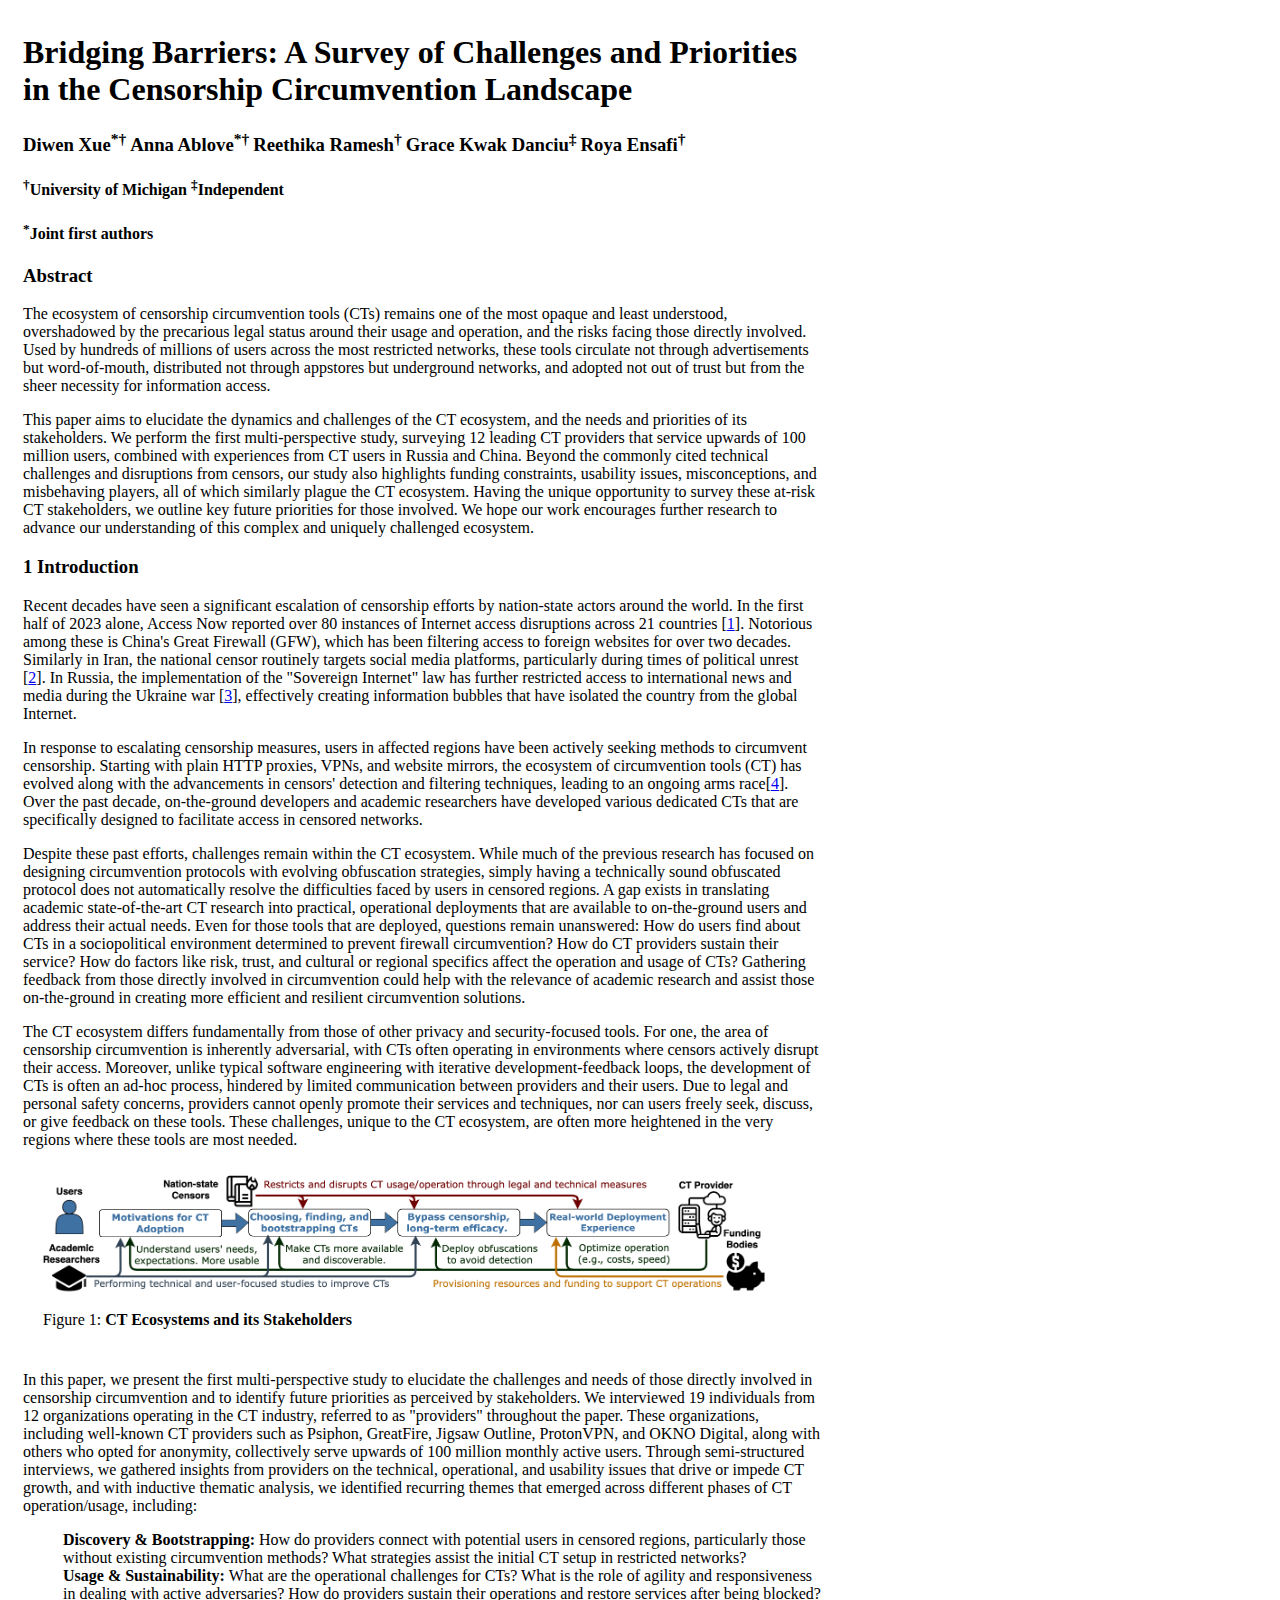
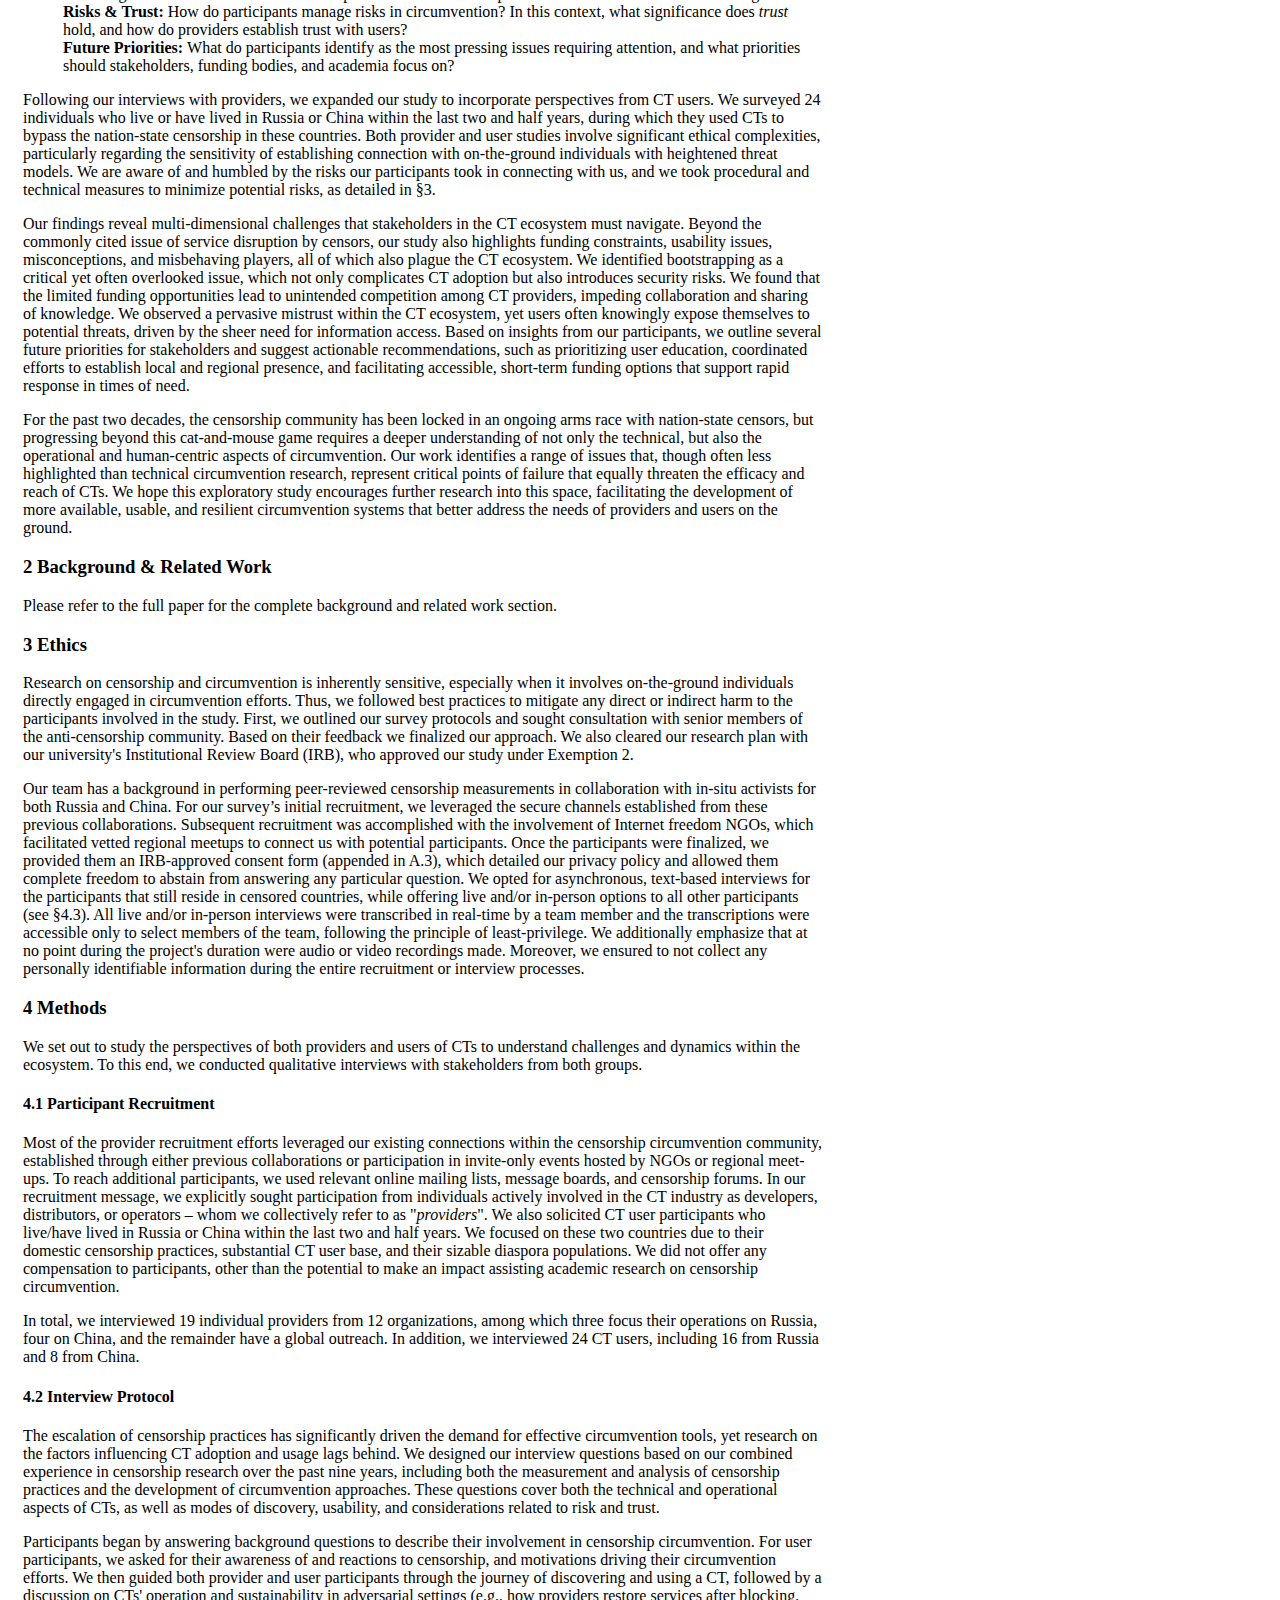
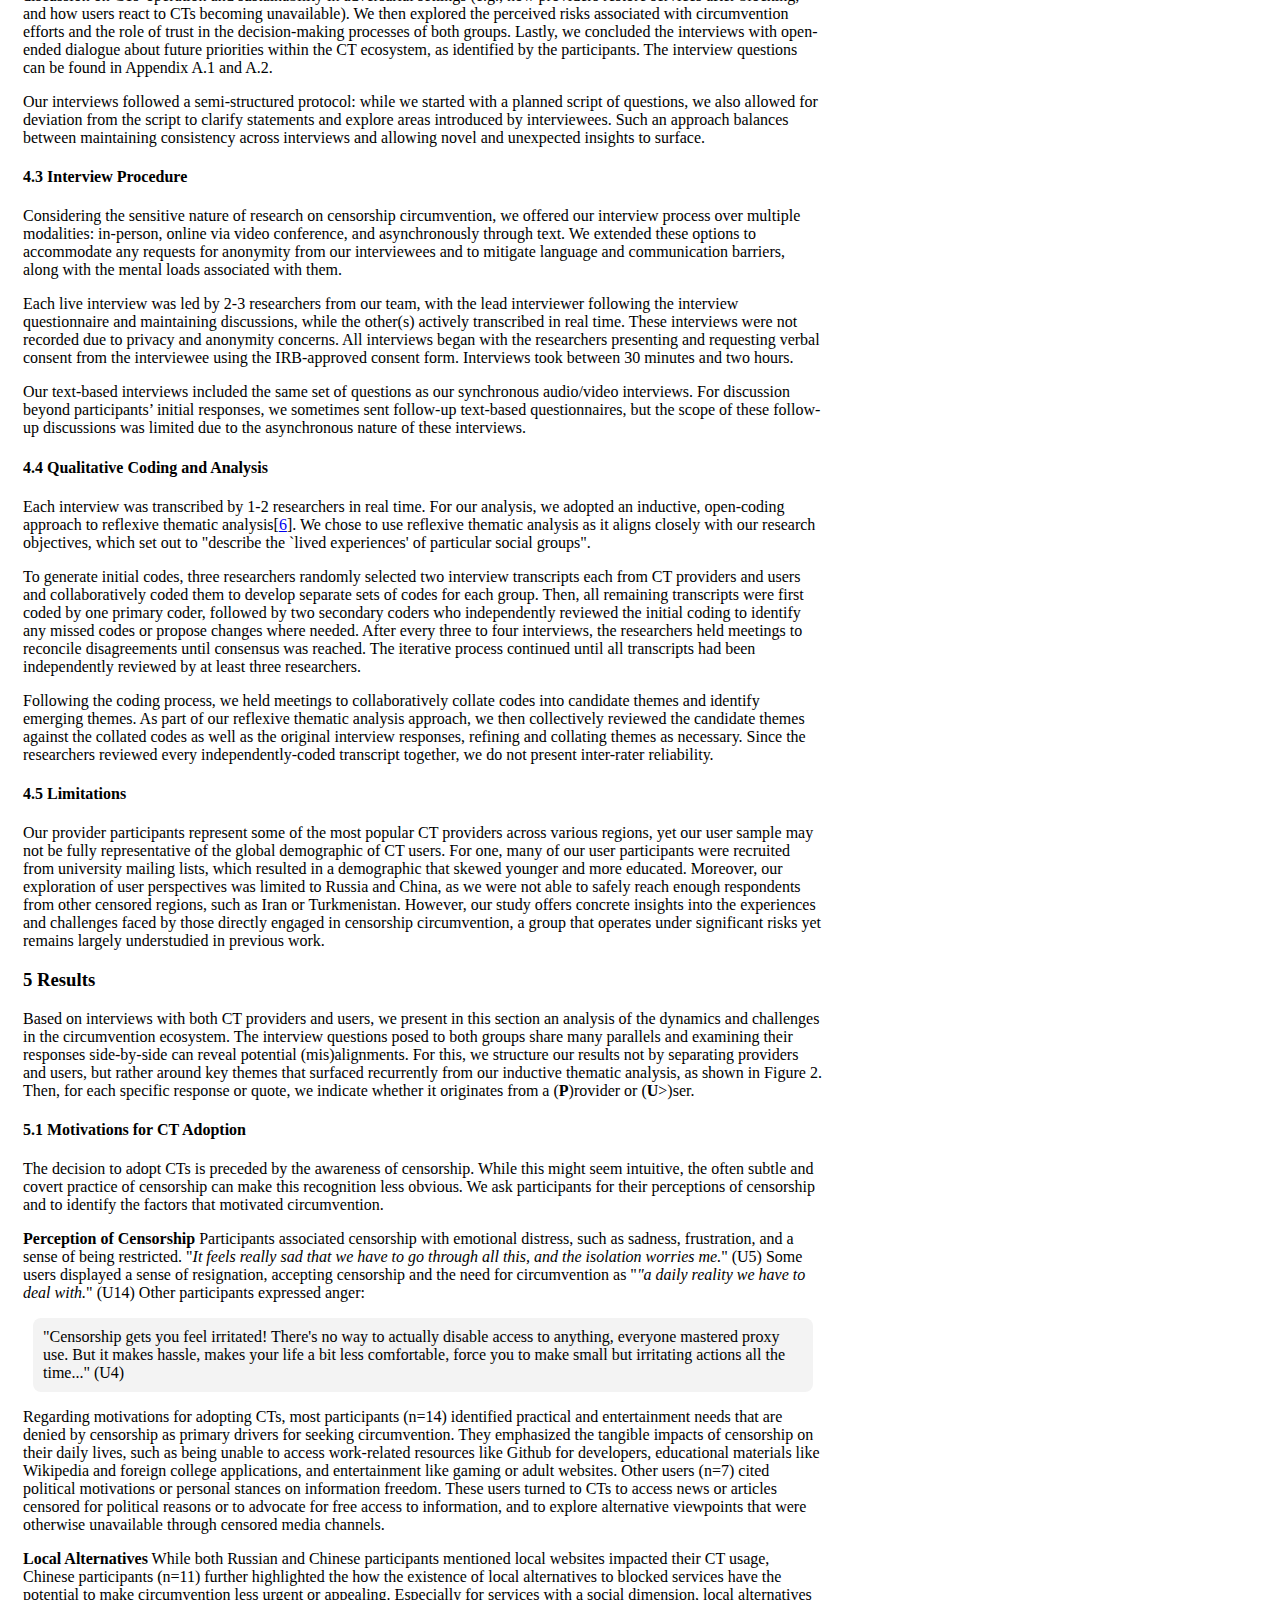
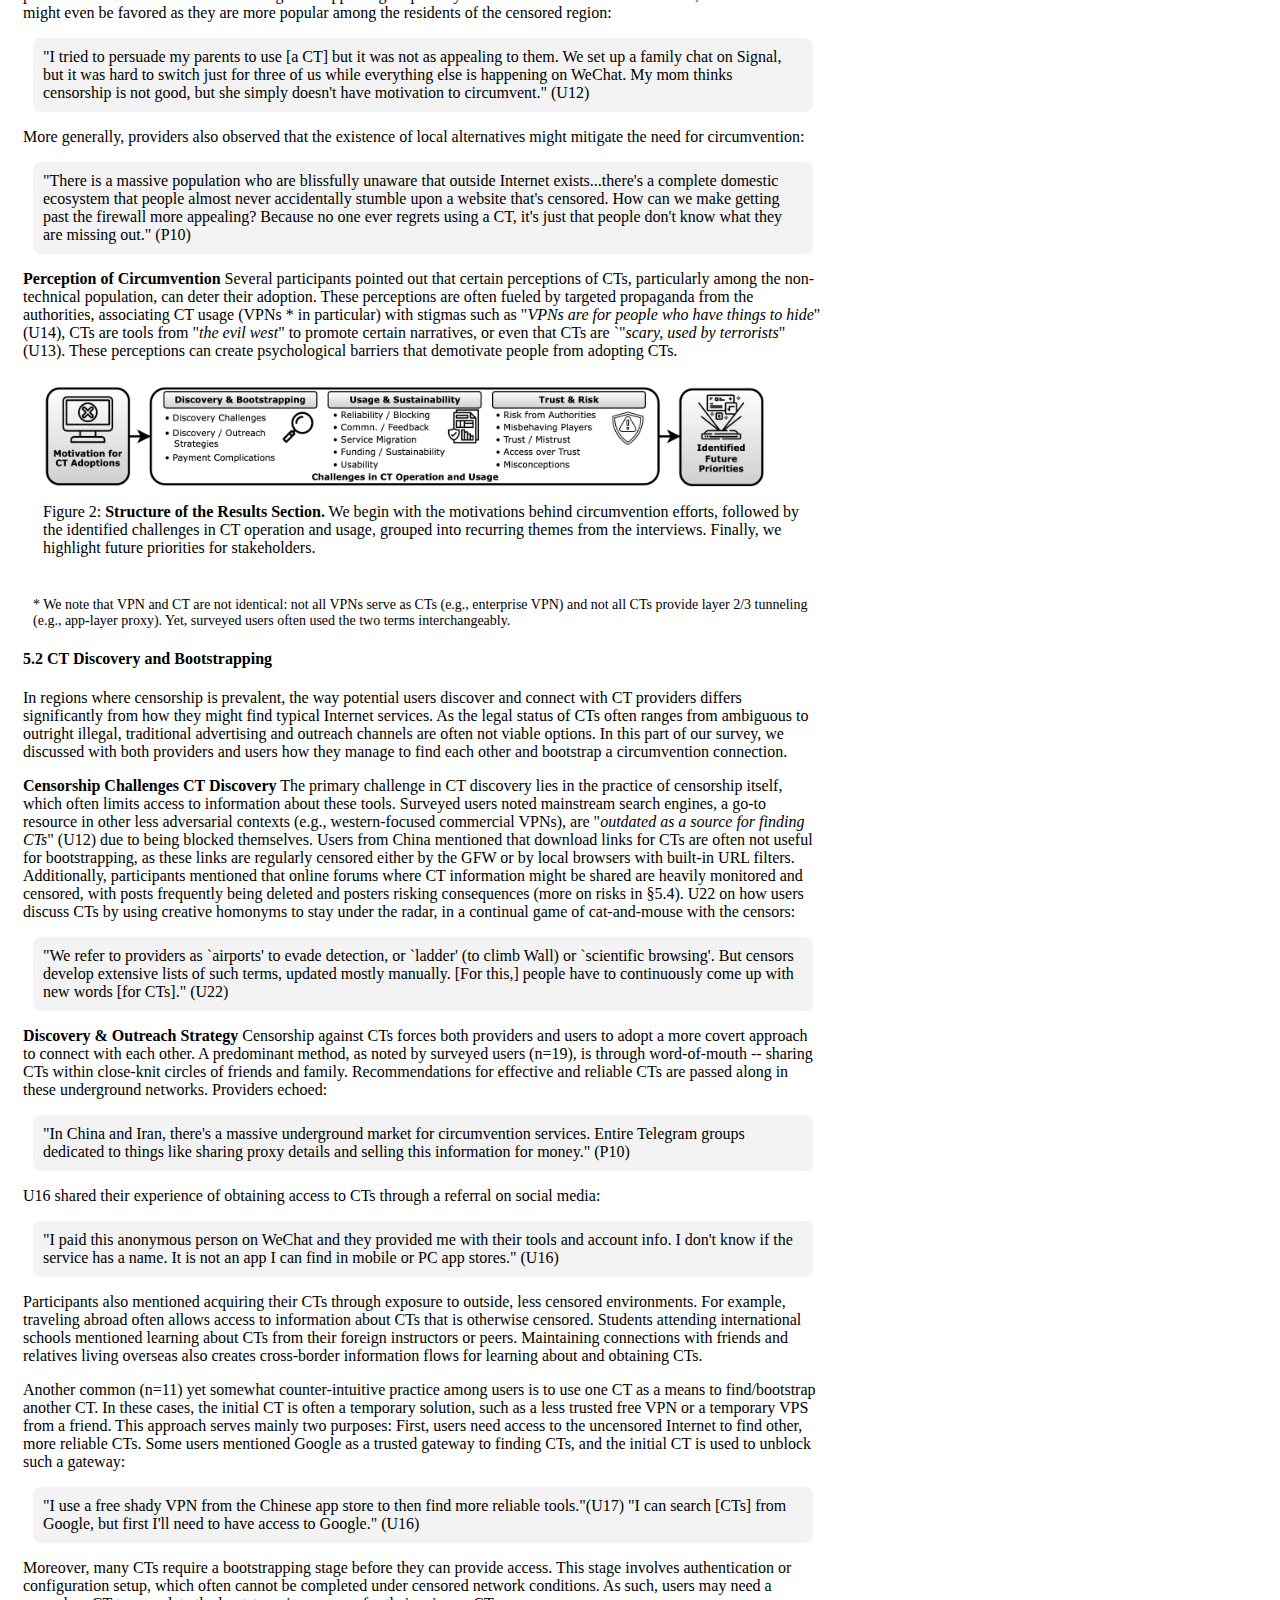
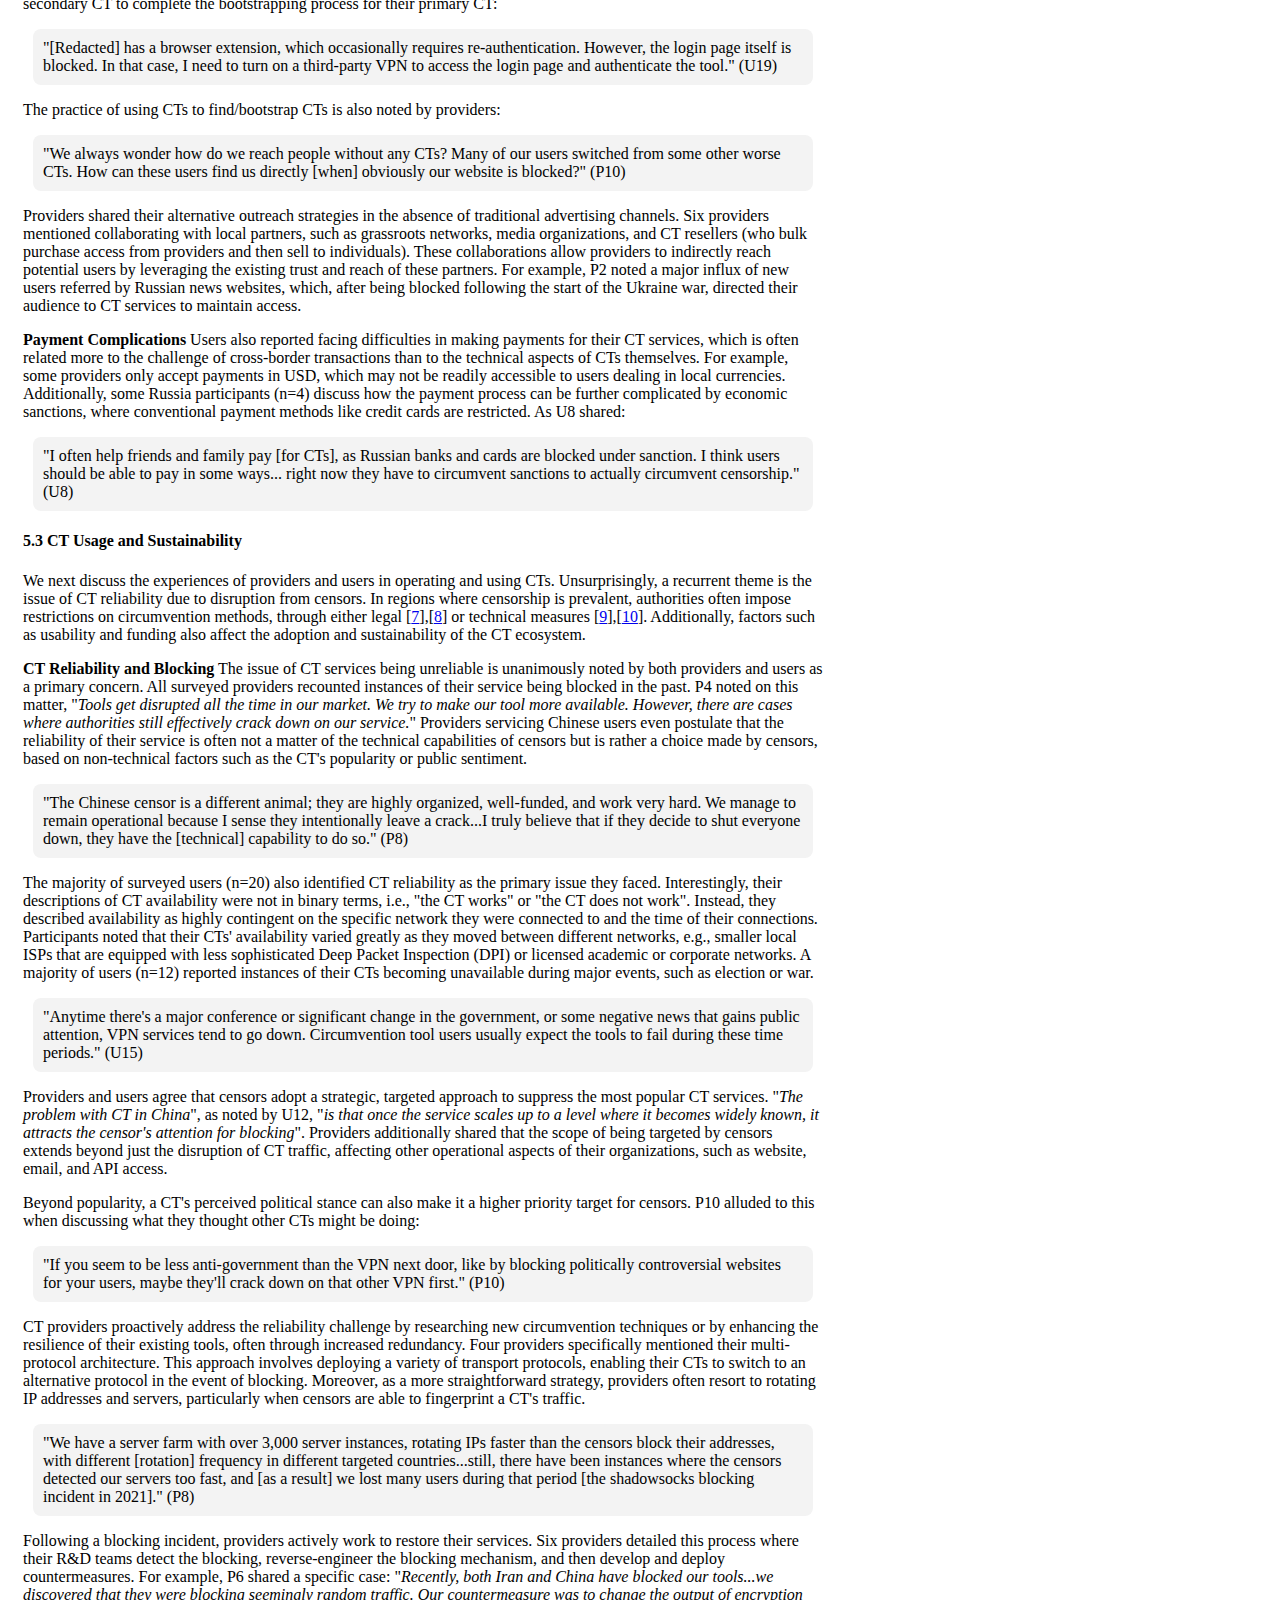
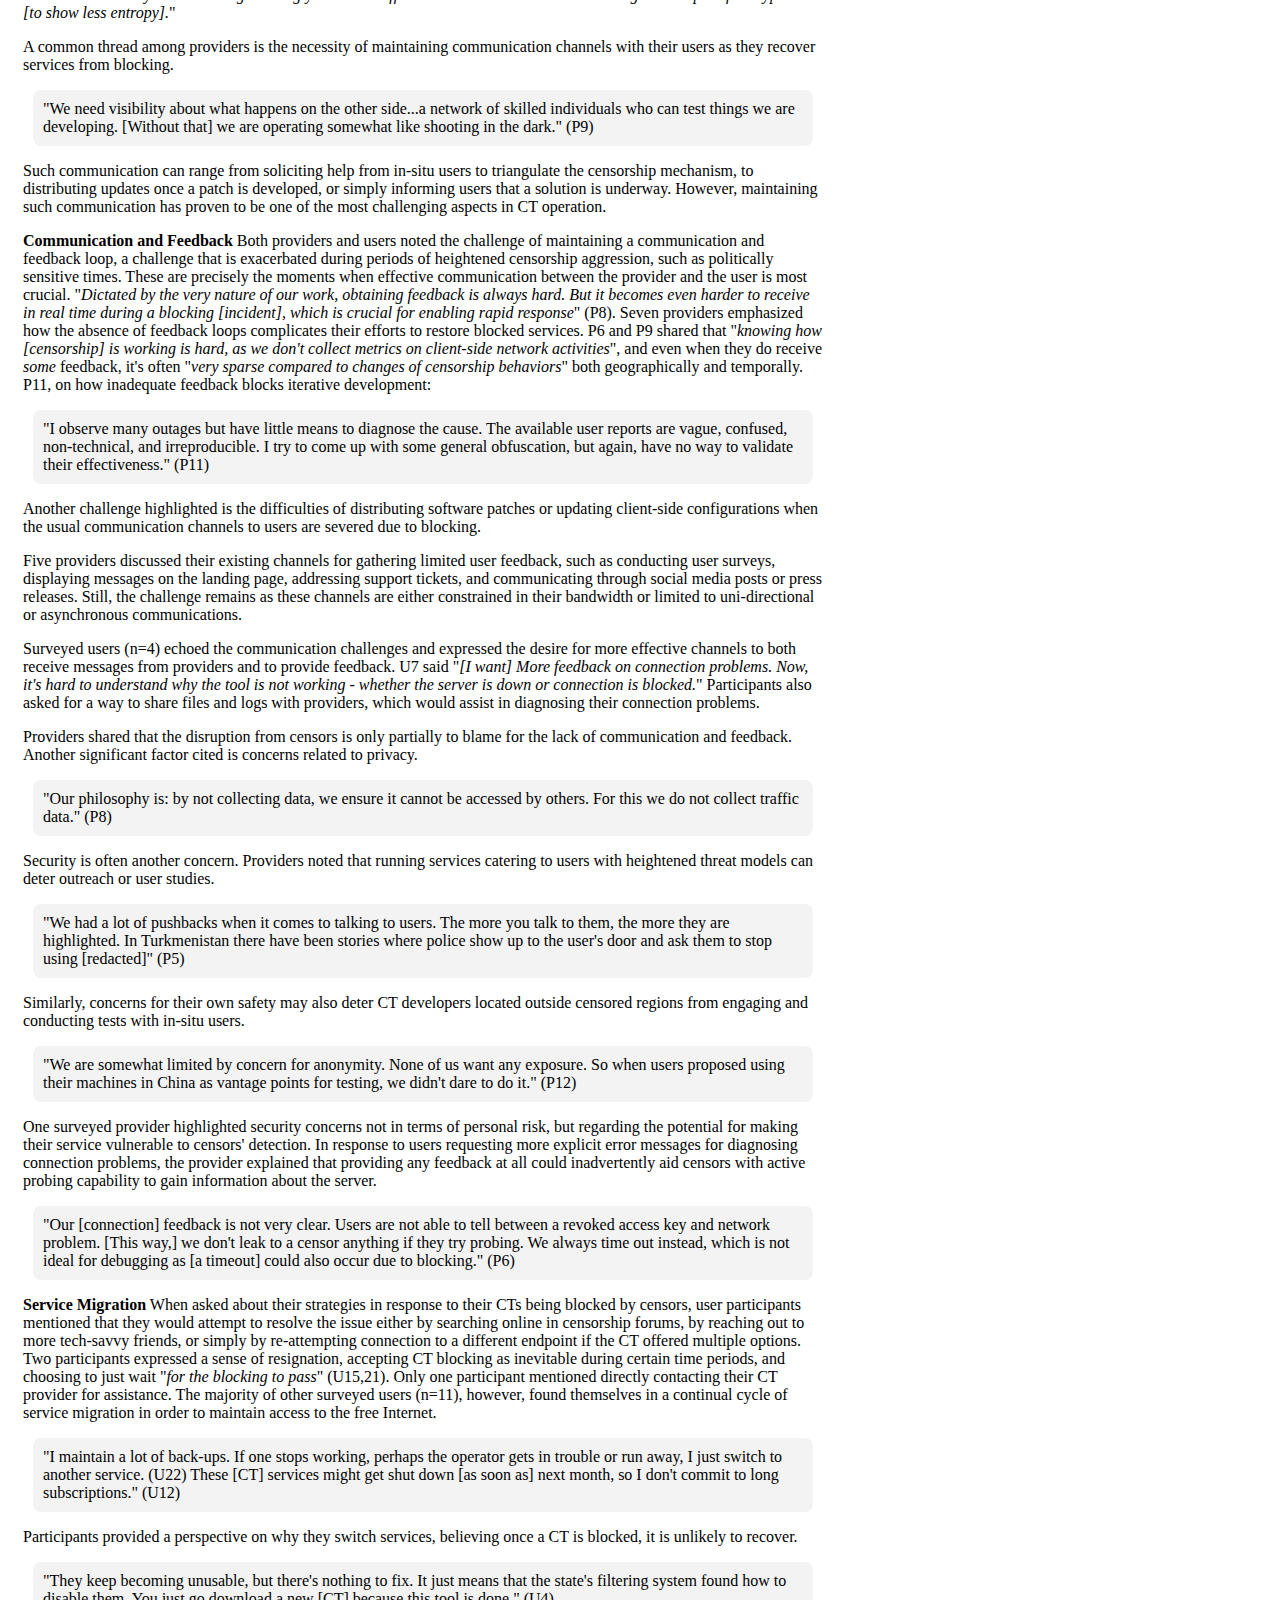
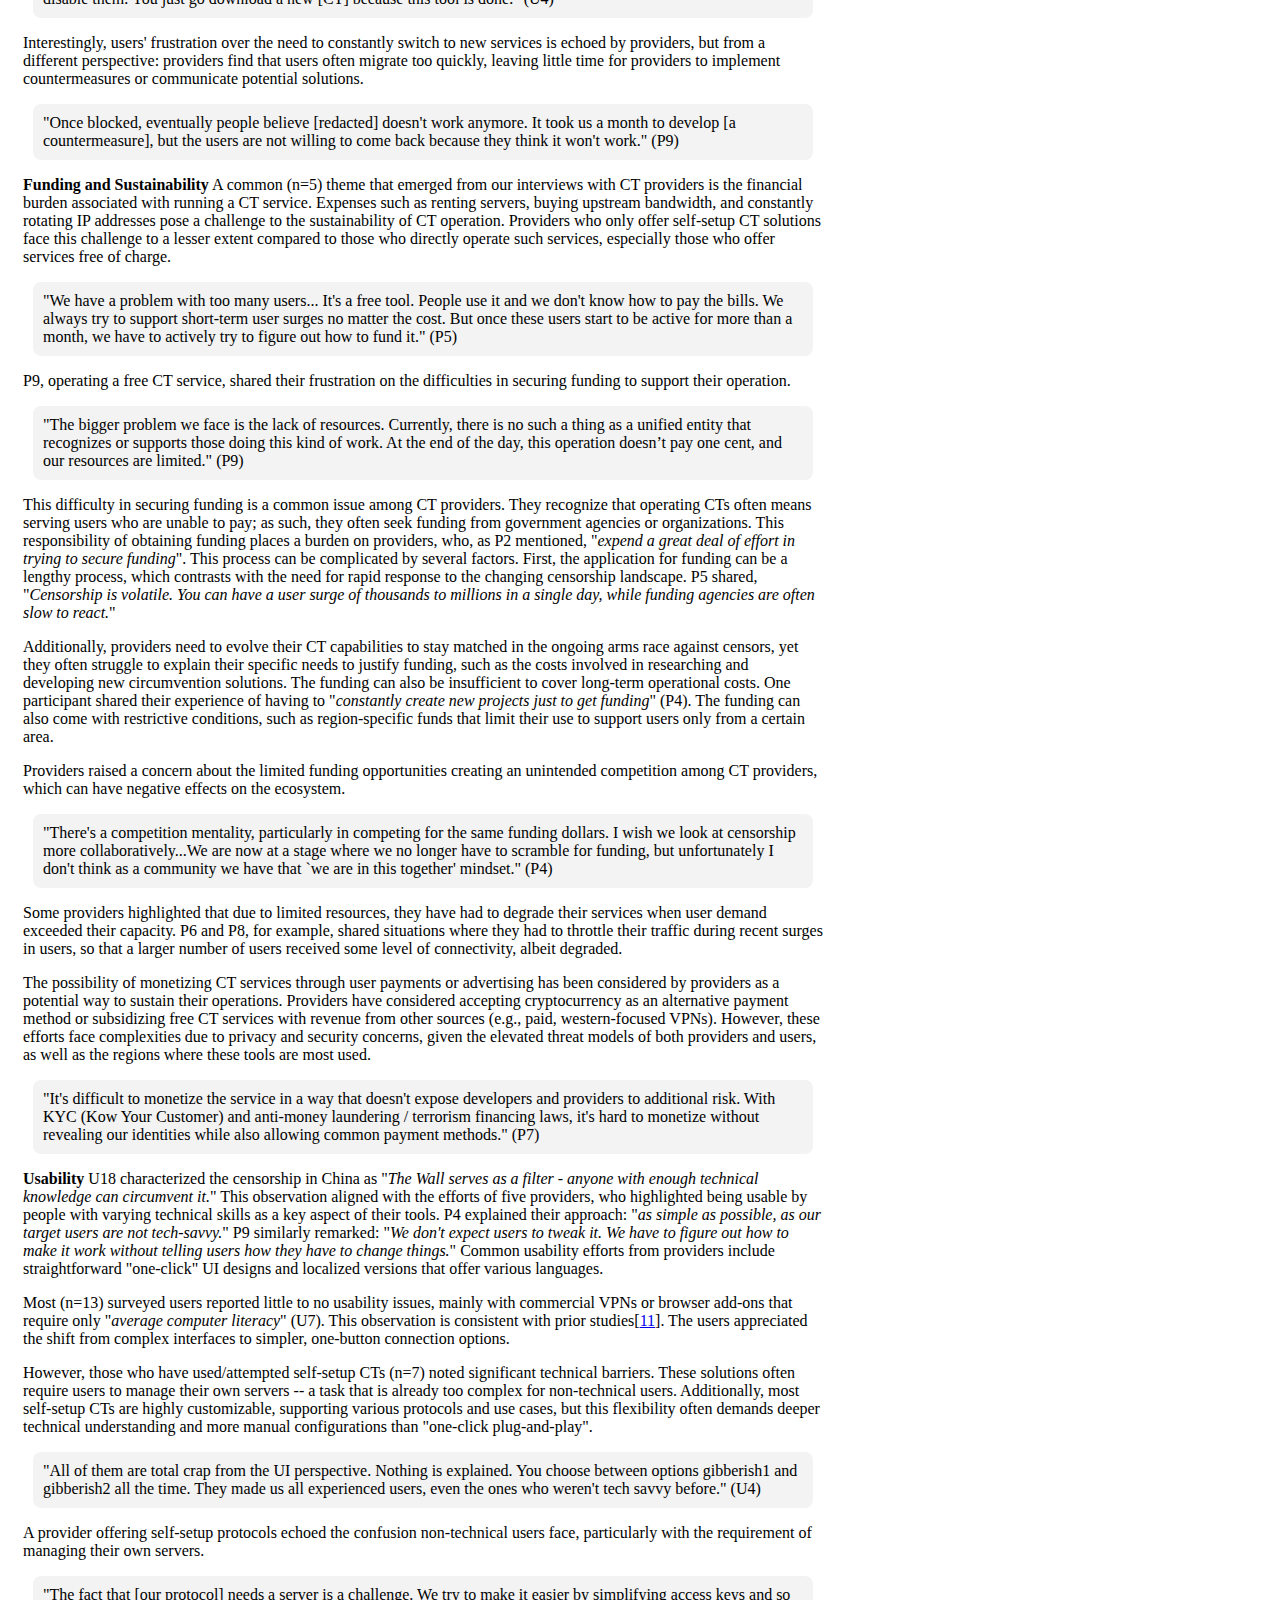
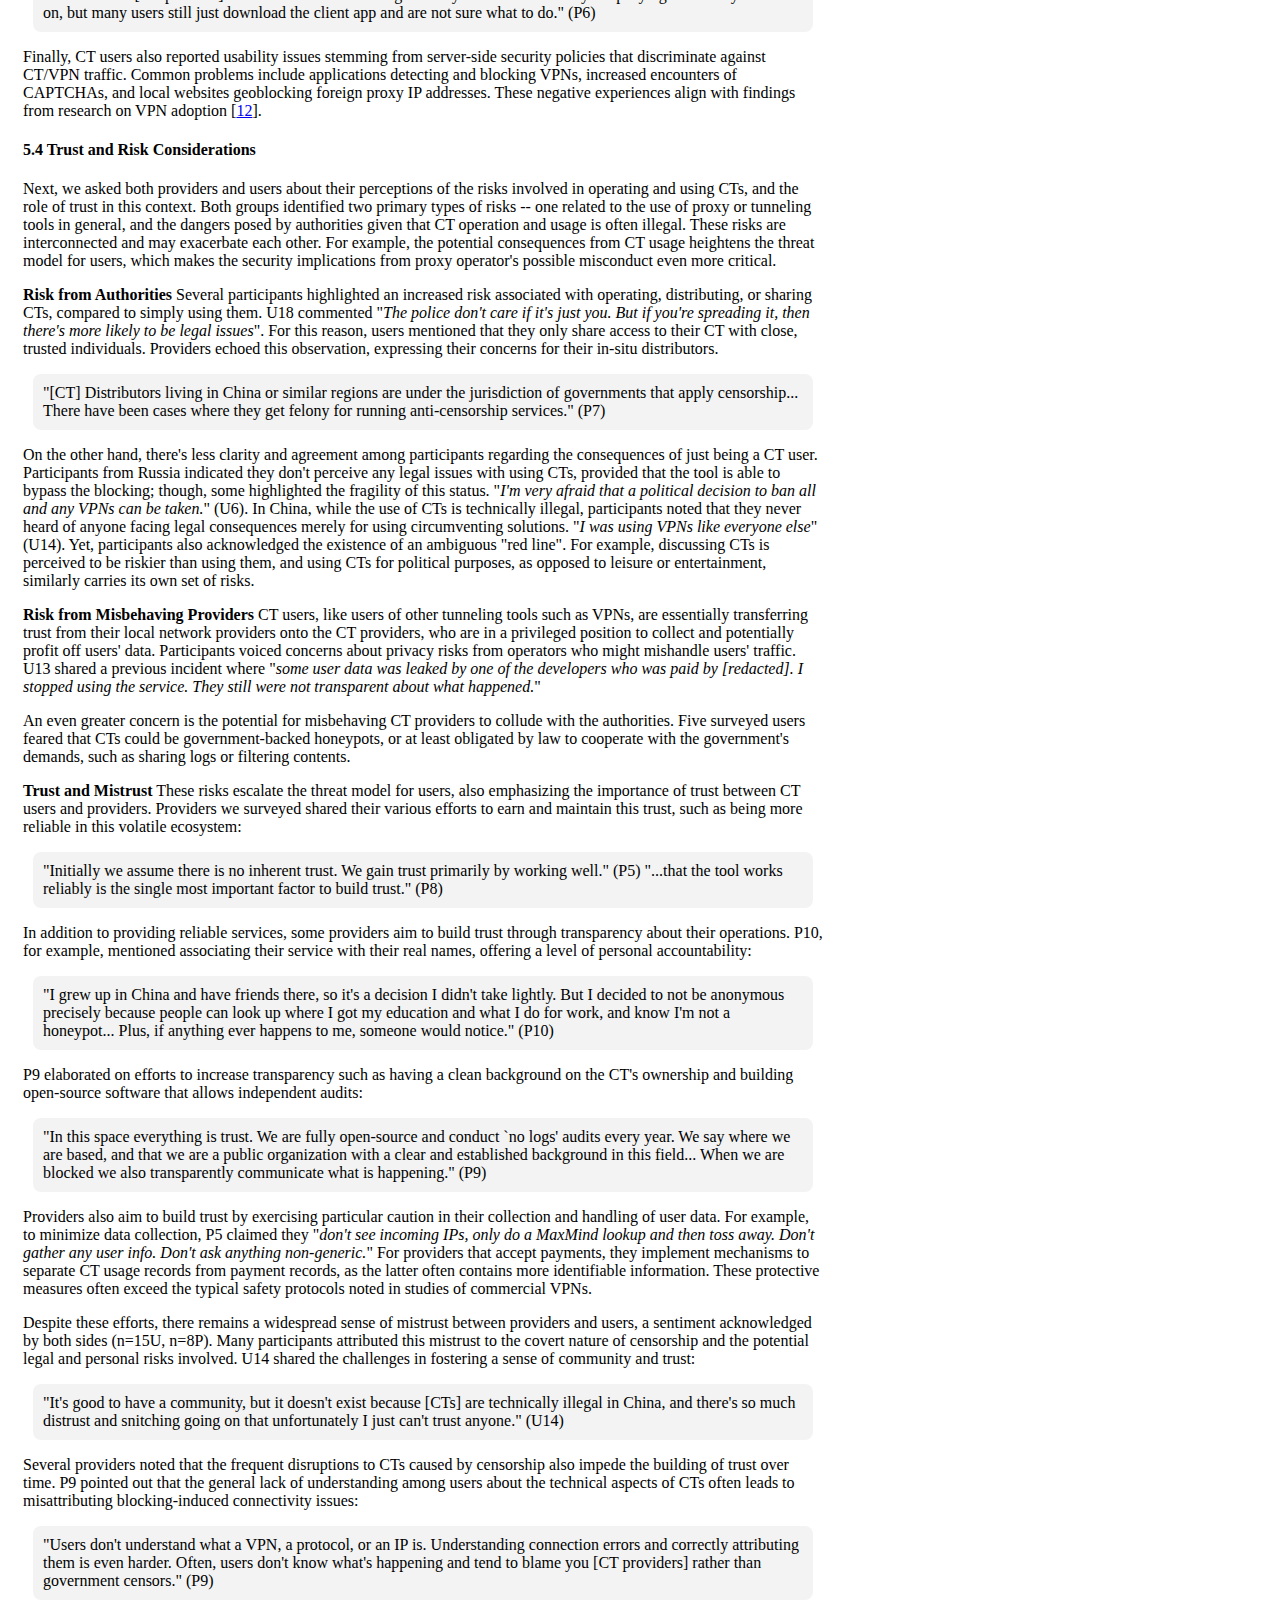
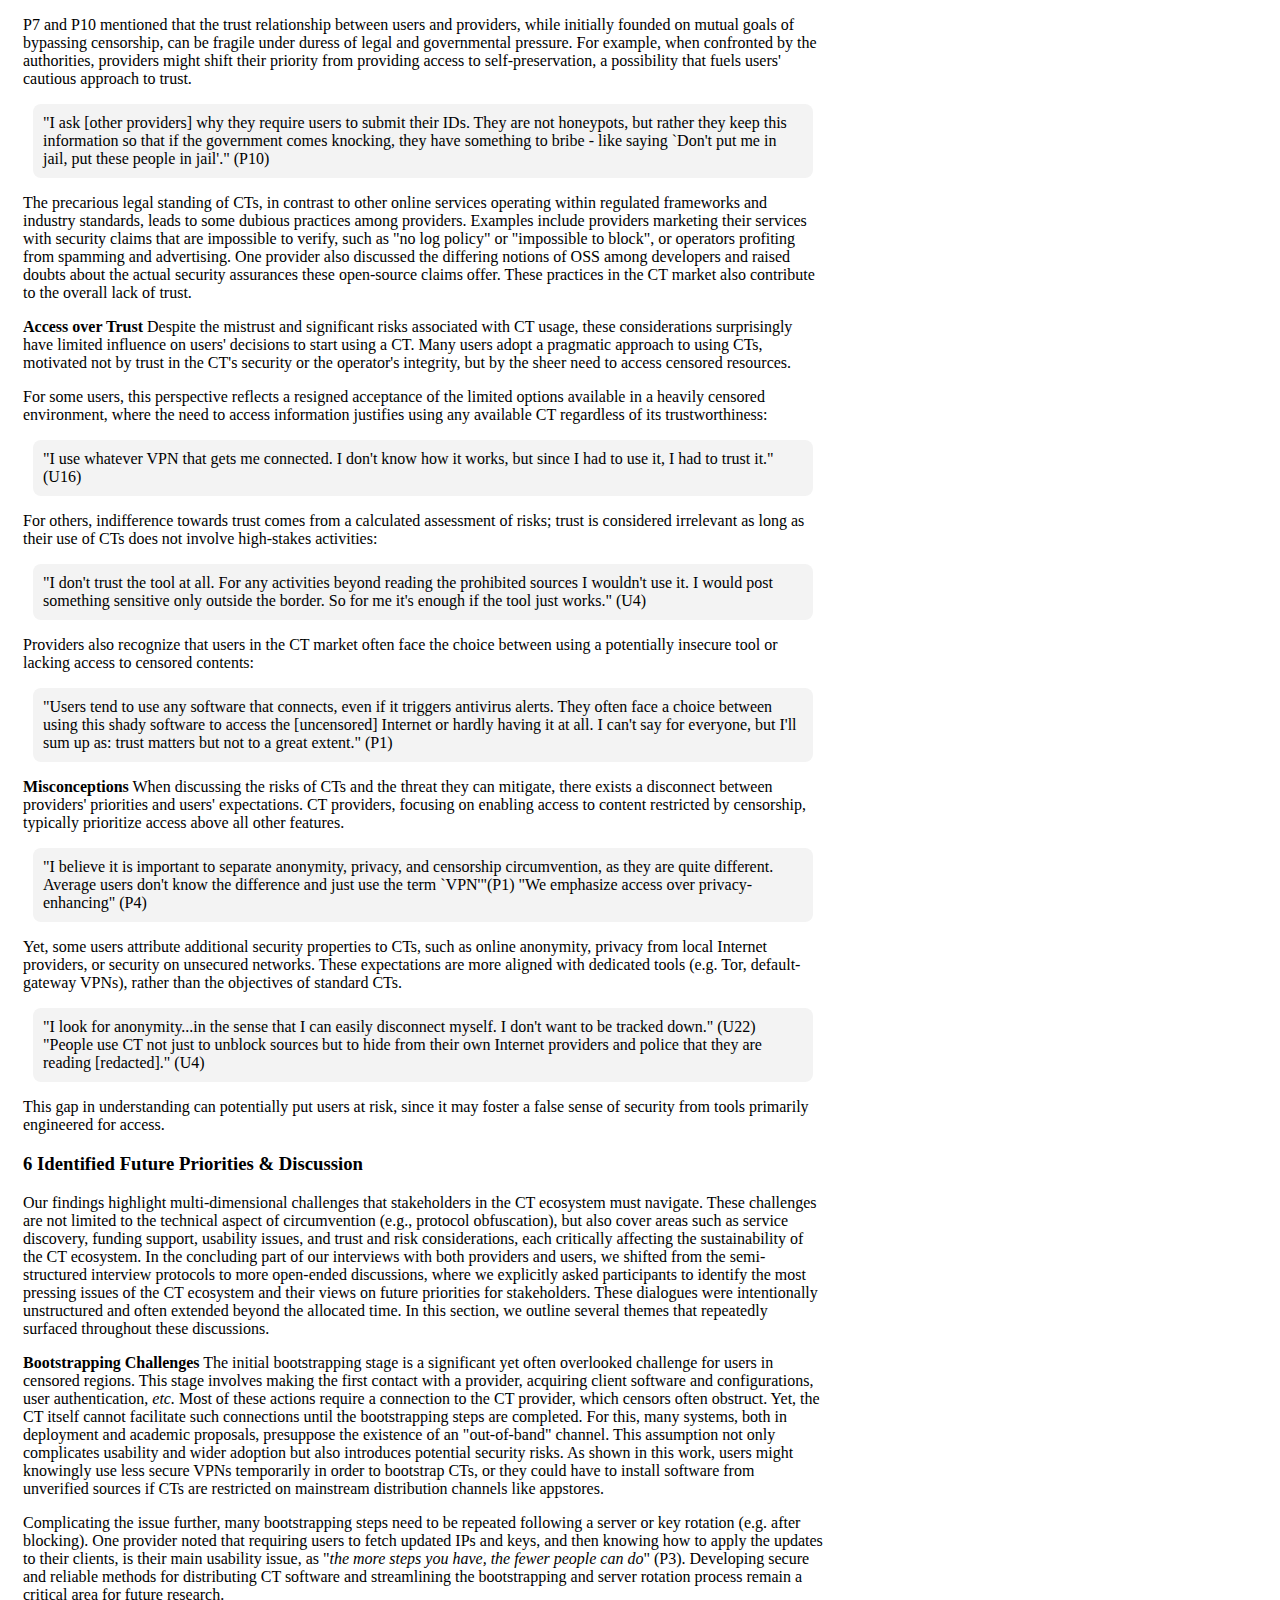
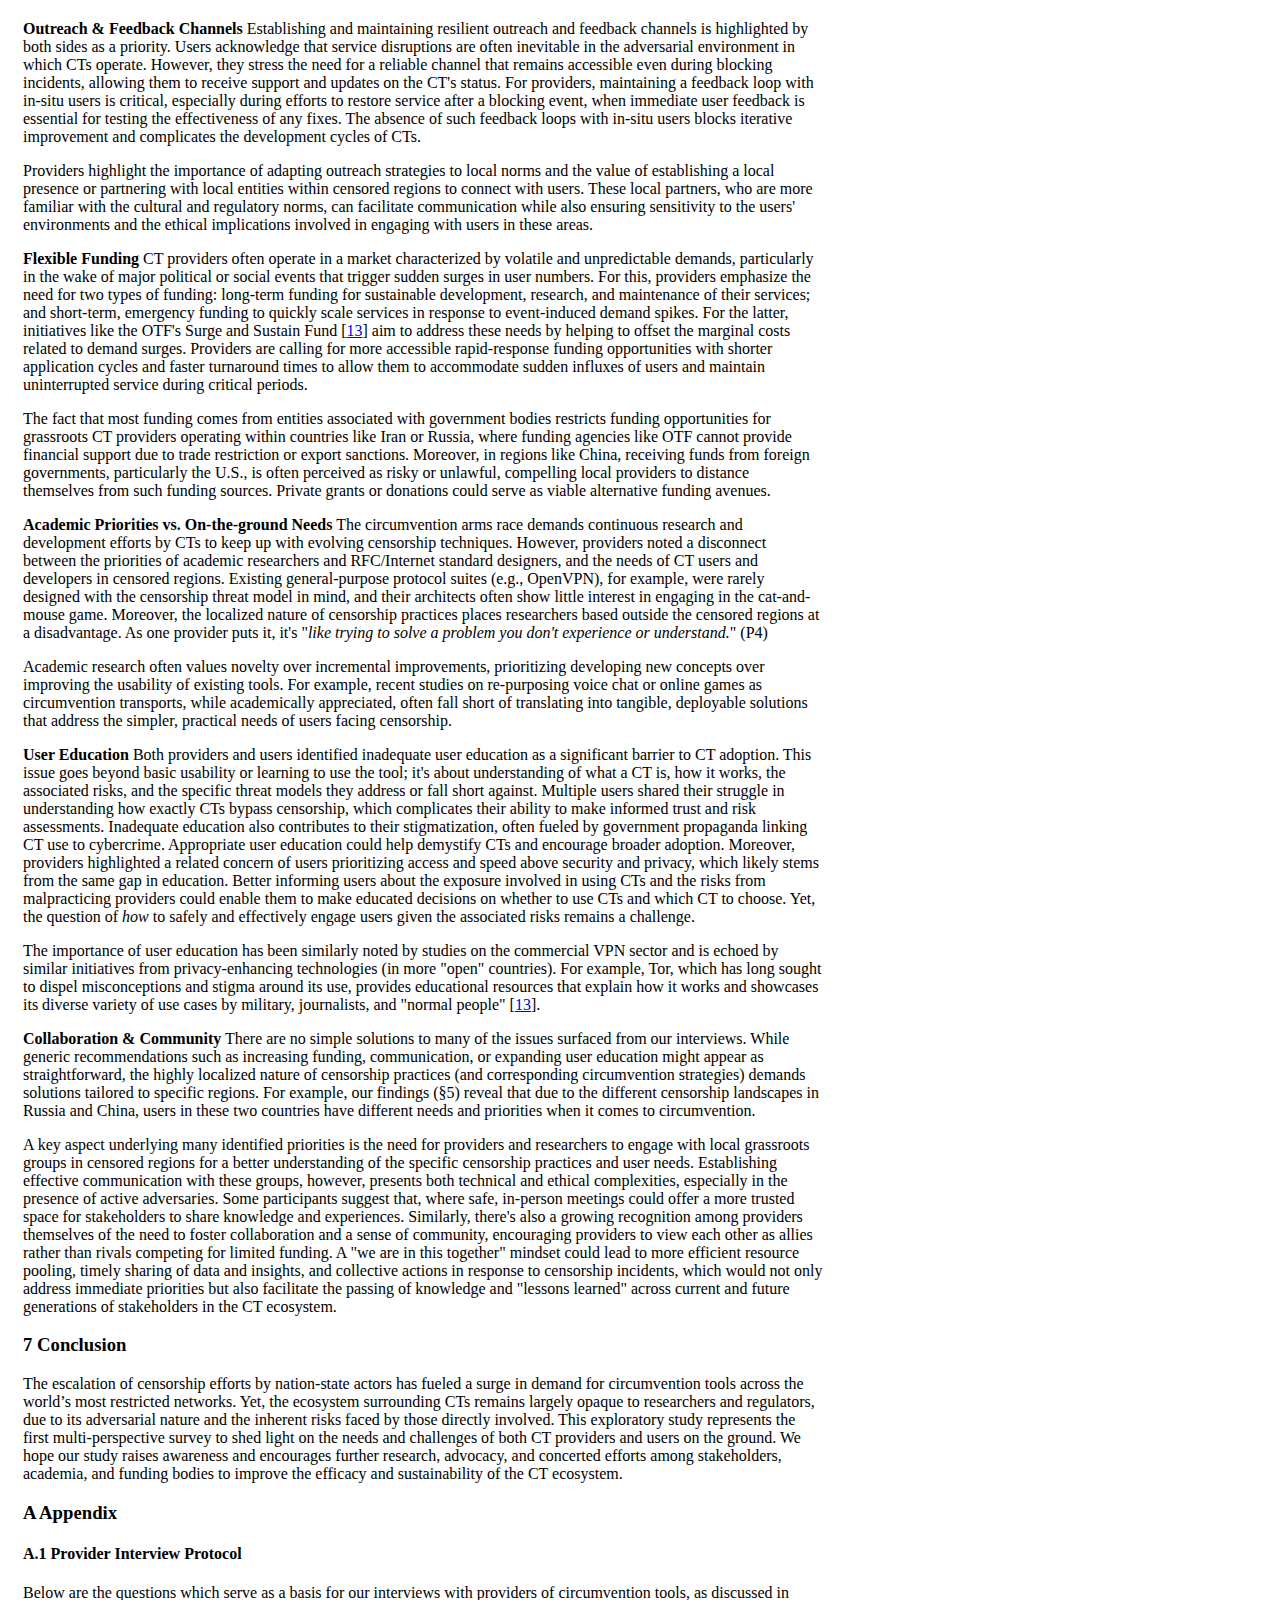
<file: assets/files/bridgingbarriers.html>
<html>

<head>
	<meta charset=utf-8>
	<title> </title>
	<style>

	img {
	max-width: 95%;
	height: auto;
	}
	.image-box {
	padding-left: 20px;
	padding-right: 20px;
	padding-top: 10px;
	padding-bottom: 10px;
	max-width: 100%;
	}
	ul.empty-list {
		list-style-type: none; 
	}
	.quote-indent {
	margin-left: 10px;
	margin-right: 10px;
	background-color: rgb(243, 243, 243);
	border-radius: 8px;
	}
	p.quote-text {
		padding: 10px;
	}
	.form-item {
		padding: 5px;
	}

	</style>

	<body>

		<div style="max-width: 800px; padding-left: 15px; padding-top: 5px;">

		<h1>

			Bridging Barriers: A Survey of Challenges and Priorities in the Censorship Circumvention Landscape

		</h1>

		<h3>

			Diwen Xue<sup>*&#134; </sup> Anna Ablove<sup>*&#134; </sup> Reethika Ramesh<sup>&#134; </sup> Grace Kwak Danciu<sup>&#135; </sup> Roya Ensafi<sup>&#134; </sup>

		</h3>

		<h4>
			<sup>&#134;</sup>University of Michigan <sup>&#135;</sup>Independent 
		</h4>
		<h4>
			<sup>*</sup>Joint first authors
		</h4>

		<h3>

			Abstract

		</h3>

		<p>
			The ecosystem of censorship circumvention tools (CTs) remains one of the most opaque and least understood, overshadowed by the precarious legal status around their usage and operation, and the risks facing those directly involved. Used by hundreds of millions of users across the most restricted networks, these tools circulate not through advertisements but word-of-mouth, distributed not through appstores but underground networks, and adopted not out of trust but from the sheer necessity for information access.
		</p>
		<p>
			This paper aims to elucidate the dynamics and challenges of the CT ecosystem, and the needs and priorities of its stakeholders. We perform the first multi-perspective study, surveying 12 leading CT providers that service upwards of 100 million users, combined with experiences from CT users in Russia and China. Beyond the commonly cited technical challenges and disruptions from censors, our study also highlights funding constraints, usability issues, misconceptions, and misbehaving players, all of which similarly plague the CT ecosystem. Having the unique opportunity to survey these at-risk CT stakeholders, we outline key future priorities for those involved. We hope our work encourages further research to advance our understanding of this complex and uniquely challenged ecosystem.
		</p>

		<h3>

			1 Introduction

		</h3>

		<p>
			Recent decades have seen a significant escalation of censorship efforts by nation-state actors around the world. In the first half of 2023 alone, Access Now reported over 80 instances of Internet access disruptions across 21 countries [<a href=https://www.accessnow.org/publication/internet-shutdowns-in-2023-mid-year-update>1</a>]. Notorious among these is China's Great Firewall (GFW), which has been filtering access to foreign websites for over two decades. Similarly in Iran, the national censor routinely targets social media platforms, particularly during times of political unrest [<a href=https://ooni.org/post/2022-iran-blocks-social-media-mahsa-amini-protests>2</a>]. In Russia, the implementation of the "Sovereign Internet" law has further restricted access to international news and media during the Ukraine war [<a href=https://diwenx.com/assets/files/tspu-imc22.pdf>3</a>], effectively creating information bubbles that have isolated the country from the global Internet.
		</p>
		<p>
			In response to escalating censorship measures, users in affected regions have been actively seeking methods to circumvent censorship. Starting with plain HTTP proxies, VPNs, and website mirrors, the ecosystem of circumvention tools (CT) has evolved along with the advancements in censors' detection and filtering techniques, leading to an ongoing arms race[<a href=https://ieeexplore.ieee.org/document/7546542>4</a>]. Over the past decade, on-the-ground developers and academic researchers have developed various dedicated CTs that are specifically designed to facilitate access in censored networks.
		</p>
		<p>
			Despite these past efforts, challenges remain within the CT ecosystem. While much of the previous research has focused on designing circumvention protocols with evolving obfuscation strategies, simply having a technically sound obfuscated protocol does not automatically resolve the difficulties faced by users in censored regions. A gap exists in translating academic state-of-the-art CT research into practical, operational deployments that are available to on-the-ground users and address their actual needs. Even for those tools that are deployed, questions remain unanswered: How do users find about CTs in a sociopolitical environment determined to prevent firewall circumvention? How do CT providers sustain their service? How do factors like risk, trust, and cultural or regional specifics affect the operation and usage of CTs? Gathering feedback from those directly involved in circumvention could help with the relevance of academic research and assist those on-the-ground in creating more efficient and resilient circumvention solutions.
		</p>
		<p>
			The CT ecosystem differs fundamentally from those of other privacy and security-focused tools. For one, the area of censorship circumvention is inherently adversarial, with CTs often operating in environments where censors actively disrupt their access. Moreover, unlike typical software engineering with iterative development-feedback loops, the development of CTs is often an ad-hoc process, hindered by limited communication between providers and their users. Due to legal and personal safety concerns, providers cannot openly promote their services and techniques, nor can users freely seek, discuss, or give feedback on these tools. These challenges, unique to the CT ecosystem, are often more heightened in the very regions where these tools are most needed.
		</p>

		<div class="image-box">

			<img src="Figures/CTworkflow.png" width="auto">
			<p>
				Figure 1: <b>CT Ecosystems and its Stakeholders</b>
			</p>

		</div>

		<p>
			In this paper, we present the first multi-perspective study to elucidate the challenges and needs of those directly involved in censorship circumvention and to identify future priorities as perceived by stakeholders. We interviewed 19 individuals from 12 organizations operating in the CT industry, referred to as "providers" throughout the paper. 
			These organizations, including well-known CT providers such as Psiphon, GreatFire, Jigsaw Outline, ProtonVPN, and OKNO Digital, along with others who opted for anonymity, collectively serve upwards of 100 million monthly active users. 
			Through semi-structured interviews, we gathered insights from providers on the technical, operational, and usability issues that drive or impede CT growth, and with inductive thematic analysis, we identified recurring themes that emerged across different phases of CT operation/usage, including:
		</p>

		<ul class="empty-list">
			<li><b> Discovery & Bootstrapping: </b> How do providers connect with potential users in censored regions, particularly those without existing circumvention methods? What strategies assist the initial CT setup in restricted networks?
			</li>
			<li><b> Usage & Sustainability: </b> What are the operational challenges for CTs?  What is the role of agility and responsiveness in dealing with active adversaries? How do providers sustain their operations and restore services after being blocked?
			</li>
			<li><b> Risks & Trust: </b> How do participants manage risks in circumvention? In this context, what significance does <i>trust</i> hold, and how do providers establish trust with users?
			</li>
			<li><b> Future Priorities: </b> What do participants identify as the most pressing issues requiring attention, and what priorities should stakeholders, funding bodies, and academia focus on?
			</li>

		</ul>

		<p>
			Following our interviews with providers, we expanded our study to incorporate perspectives from CT users. We surveyed 24 individuals who live or have lived in Russia or China within the last two and half years, during which they used CTs to bypass the nation-state censorship in these countries. Both provider and user studies involve significant ethical complexities, particularly regarding the sensitivity of establishing connection with on-the-ground individuals with heightened threat models. We are aware of and humbled by the risks our participants took in connecting with us, and we took procedural and technical measures to minimize potential risks, as detailed in &#167;3.
		</p>
		<p>
			Our findings reveal multi-dimensional challenges that stakeholders in the CT ecosystem must navigate. Beyond the commonly cited issue of service disruption by censors, our study also highlights funding constraints, usability issues, misconceptions, and misbehaving players, all of which also plague the CT ecosystem. We identified bootstrapping as a critical yet often overlooked issue, which not only complicates CT adoption but also introduces security risks. We found that the limited funding opportunities lead to unintended competition among CT providers, impeding collaboration and sharing of knowledge. We observed a pervasive mistrust within the CT ecosystem, yet users often knowingly expose themselves to potential threats, driven by the sheer need for information access. Based on insights from our participants, we outline several future priorities for stakeholders and suggest actionable recommendations, such as prioritizing user education, coordinated efforts to establish local and regional presence, and facilitating accessible, short-term funding options that support rapid response in times of need.
		</p>
		<p>
			For the past two decades, the censorship community has been locked in an ongoing arms race with nation-state censors, but progressing beyond this cat-and-mouse game requires a deeper understanding of not only the technical, but also the operational and human-centric aspects of circumvention. Our work identifies a range of issues that, though often less highlighted than technical circumvention research, represent critical points of failure that equally threaten the efficacy and reach of CTs. We hope this exploratory study encourages further research into this space, facilitating the development of more available, usable, and resilient circumvention systems that better address the needs of providers and users on the ground.
		</p>

		<h3>

			2 Background & Related Work

		</h3>

		<p>
			Please refer to the full paper for the complete background and related work section.	
		</p>

		<h3>

			3 Ethics

		</h3>

		<p>
			Research on censorship and circumvention is inherently sensitive, especially when it involves on-the-ground individuals directly engaged in circumvention efforts. Thus, we followed best practices to mitigate any direct or indirect harm to the participants involved in the study. First, we outlined our survey protocols and sought consultation with senior members of the anti-censorship community. Based on their feedback we finalized our approach. We also cleared our research plan with our university's Institutional Review Board (IRB), who approved our study under Exemption 2.
		</p>
		<p>
			Our team has a background in performing peer-reviewed censorship measurements in collaboration with in-situ activists for both Russia and China. For our survey’s initial recruitment, we leveraged the secure channels established from these previous collaborations. Subsequent recruitment was accomplished with the involvement of Internet freedom NGOs, which facilitated vetted regional meetups to connect us with potential participants. Once the participants were finalized, we provided them an IRB-approved consent form (appended in A.3), which detailed our privacy policy and allowed them complete freedom to abstain from answering any particular question. We opted for asynchronous, text-based interviews for the participants that still reside in censored countries, while offering live and/or in-person options to all other participants (see &#167;4.3). All live and/or in-person interviews were transcribed in real-time by a team member and the transcriptions were accessible only to select members of the team, following the principle of least-privilege. We additionally emphasize that at no point during the project's duration were audio or video recordings made. Moreover, we ensured to not collect any personally identifiable information during the entire recruitment or interview processes.
		</p>

		<h3>

			4 Methods

		</h3>

		<p>
			We set out to study the perspectives of both providers and users of CTs to understand challenges and dynamics within the ecosystem. To this end, we conducted qualitative interviews with stakeholders from both groups.
		</p>

		<h4>

			4.1 Participant Recruitment

		</h4>

		<p>
			Most of the provider recruitment efforts leveraged our existing connections within the censorship circumvention community, established through either previous collaborations or participation in invite-only events hosted by NGOs or regional meet-ups. To reach additional participants, we used relevant online mailing lists, message boards, and censorship forums. In our recruitment message, we explicitly sought participation from individuals actively involved in the CT industry as developers, distributors, or operators – whom we collectively refer to as "<i>providers</i>". We also solicited CT user participants who live/have lived in Russia or China within the last two and half years. We focused on these two countries due to their domestic censorship practices, substantial CT user base, and their sizable diaspora populations. We did not offer any compensation to participants, other than the potential to make an impact assisting academic research on censorship circumvention.
		</p>
		<p>
			In total, we interviewed 19 individual providers from 12 organizations, among which three focus their operations on Russia, four on China, and the remainder have a global outreach. In addition, we interviewed 24 CT users, including 16 from Russia and 8 from China.
		</p>

		<h4>

			4.2 Interview Protocol

		</h4>

		<p>
			The escalation of censorship practices has significantly driven the demand for effective circumvention tools, yet research on the factors influencing CT adoption and usage lags behind. We designed our interview questions based on our combined experience in censorship research over the past nine years, including both the measurement and analysis of censorship practices and the development of circumvention approaches. These questions cover both the technical and operational aspects of CTs, as well as modes of discovery, usability, and considerations related to risk and trust. 
		</p>
		<p>
			Participants began by answering background questions to describe their involvement in censorship circumvention. For user participants, we asked for their awareness of and reactions to censorship, and motivations driving their circumvention efforts. We then guided both provider and user participants through the journey of discovering and using a CT, followed by a discussion on CTs' operation and sustainability in adversarial settings (e.g., how providers restore services after blocking, and how users react to CTs becoming unavailable). We then explored the perceived risks associated with circumvention efforts and the role of trust in the decision-making processes of both groups. Lastly, we concluded the interviews with open-ended dialogue about future priorities within the CT ecosystem, as identified by the participants. The interview questions can be found in Appendix A.1 and A.2.
		</p>
		<p>
			Our interviews followed a semi-structured protocol: while we started with a planned script of questions, we also allowed for deviation from the script to clarify statements and explore areas introduced by interviewees. Such an approach balances between maintaining consistency across interviews and allowing novel and unexpected insights to surface.
		</p>

		<h4>

			4.3 Interview Procedure

		</h4>

		<p>
			Considering the sensitive nature of research on censorship circumvention, we offered our interview process over multiple modalities: in-person, online via video conference, and asynchronously through text. We extended these options to accommodate any requests for anonymity from our interviewees and to mitigate language and communication barriers, along with the mental loads associated with them.
		</p>
		<p>
			Each live interview was led by 2-3 researchers from our team, with the lead interviewer following the interview questionnaire and maintaining discussions, while the other(s) actively transcribed in real time. These interviews were not recorded due to privacy and anonymity concerns. All interviews began with the researchers presenting and requesting verbal consent from the interviewee using the IRB-approved consent form. Interviews took between 30 minutes and two hours.
		</p>
		<p>
			Our text-based interviews included the same set of questions as our synchronous audio/video interviews. For discussion beyond participants’ initial responses, we sometimes sent follow-up text-based questionnaires, but the scope of these follow-up discussions was limited due to the asynchronous nature of these interviews.
		</p>

		<h4>

			4.4 Qualitative Coding and Analysis

		</h4>

		<p>
			Each interview was transcribed by 1-2 researchers in real time. For our analysis, we adopted an inductive, open-coding approach to reflexive thematic analysis[<a href=https://www.tandfonline.com/doi/abs/10.1191/1478088706qp063oa>6</a>]. We chose to use reflexive thematic analysis as it aligns closely with our research objectives, which set out to "describe the `lived experiences' of particular social groups". 
		</p>
		<p>
			To generate initial codes, three researchers randomly selected two interview transcripts each from CT providers and users and collaboratively coded them to develop separate sets of codes for each group. Then, all remaining transcripts were first coded by one primary coder, followed by two secondary coders who independently reviewed the initial coding to identify any missed codes or propose changes where needed. After every three to four interviews, the researchers held meetings to reconcile disagreements until consensus was reached. The iterative process continued until all transcripts had been independently reviewed by at least three researchers.
		</p>
		<p>
			Following the coding process, we held meetings to collaboratively collate codes into candidate themes and identify emerging themes. As part of our reflexive thematic analysis approach, we then collectively reviewed the candidate themes against the collated codes as well as the original interview responses, refining and collating themes as necessary. Since the researchers reviewed every independently-coded transcript together, we do not present inter-rater reliability.
		</p>

		<h4>

			4.5 Limitations

		</h4>

		<p>
			Our provider participants represent some of the most popular CT providers across various regions, yet our user sample may not be fully representative of the global demographic of CT users. For one, many of our user participants were recruited from university mailing lists, which resulted in a demographic that skewed younger and more educated. Moreover, our exploration of user perspectives was limited to Russia and China, as we were not able to safely reach enough respondents from other censored regions, such as Iran or Turkmenistan. However, our study offers concrete insights into the experiences and challenges faced by those directly engaged in censorship circumvention, a group that operates under significant risks yet remains largely understudied in previous work.
		</p>

		<h3>

			5 Results

		</h3>

		<p>
			Based on interviews with both CT providers and users, we present in this section an analysis of the dynamics and challenges in the circumvention ecosystem. The interview questions posed to both groups share many parallels and examining their responses side-by-side can reveal potential (mis)alignments. For this, we structure our results not by separating providers and users, but rather around key themes that surfaced recurrently from our inductive thematic analysis, as shown in Figure 2. Then, for each specific response or quote, we indicate whether it originates from a (<b>P</b>)rovider or (<b>U</b>>)ser.
		</p>

		<h4>
			5.1 Motivations for CT Adoption
		</h4>

		<p>
			The decision to adopt CTs is preceded by the awareness of censorship. While this might seem intuitive, the often subtle and covert practice of censorship can make this recognition less obvious. We ask participants for their perceptions of censorship and to identify the factors that motivated circumvention.
		</p>
		<p>
			<b>Perception of Censorship</b> Participants associated censorship with emotional distress, such as sadness, frustration, and a sense of being restricted. "<i>It feels really sad that we have to go through all this, and the isolation worries me.</i>" (U5) Some users displayed a sense of resignation, accepting censorship and the need for circumvention as "<i>"a daily reality we have to deal with.</i>" (U14) Other participants expressed anger:
		</p>
		<div class="quote-indent">
			<p class="quote-text">
				"Censorship gets you feel irritated! There's no way to actually disable access to anything, everyone mastered proxy use. But it makes hassle, makes your life a bit less comfortable, force you to make small but irritating actions all the time..." (U4)

			</p>
		</div>

		<p>
			Regarding motivations for adopting CTs, most participants (n=14) identified practical and entertainment needs that are denied by censorship as primary drivers for seeking circumvention. They emphasized the tangible impacts of censorship on their daily lives, such as being unable to access work-related resources like Github for developers, educational materials like Wikipedia and foreign college applications, and entertainment like gaming or adult websites. Other users (n=7) cited political motivations or personal stances on information freedom. These users turned to CTs to access news or articles censored for political reasons or to advocate for free access to information, and to explore alternative viewpoints that were otherwise unavailable through censored media channels.
		</p>

		<p>
			<b>Local Alternatives</b> While both Russian and Chinese participants mentioned local websites impacted their CT usage, Chinese participants (n=11) further highlighted the how the existence of local alternatives to blocked services have the potential to make circumvention less urgent or appealing. Especially for services with a social dimension, local alternatives might even be favored as they are more popular among the residents of the censored region:
		</p>
		<div class="quote-indent">
			<p class="quote-text">
				"I tried to persuade my parents to use [a CT] but it was not as appealing to them. We set up a family chat on Signal, but it was hard to switch just for three of us while everything else is happening on WeChat. My mom thinks censorship is not good, but she simply doesn't have motivation to circumvent." (U12)
			</p>
		</div>
		<p>
			More generally, providers also observed that the existence of local alternatives might mitigate the need for circumvention:
		</p>
		<div class="quote-indent">
			<p class="quote-text">
				"There is a massive population who are blissfully unaware that outside Internet  exists...there's a complete domestic ecosystem that people almost never accidentally stumble upon a website that's censored. How can we make getting past the firewall more appealing? Because no one ever regrets using a CT, it's just that people don't know what they are missing out." (P10)
			</p>
		</div>

		<p>
			<b>Perception of Circumvention</b> Several participants pointed out that certain perceptions of CTs, particularly among the non-technical population, can deter their adoption. These perceptions are often fueled by targeted propaganda from the authorities, associating CT usage (VPNs * in particular) with stigmas such as "<i>VPNs are for people who have things to hide</i>" (U14), CTs are tools from "<i>the evil west</i>" to promote certain narratives, or even that CTs are `"<i>scary, used by terrorists</i>" (U13). These perceptions can create psychological barriers that demotivate people from adopting CTs.
		</p>

		<div class="image-box">

			<img src="Figures/results_7.png" width="auto">
			<p>
				Figure 2: <b>Structure of the Results Section.</b> We begin with the motivations behind circumvention efforts, followed by the identified challenges
				in CT operation and usage, grouped into recurring themes from the interviews. Finally, we highlight future priorities for stakeholders.
			</p>

		</div>

		<p style="padding-left: 10px; padding-right: 10px; font-size: 14;">
			* We note that VPN and CT are not identical: not all VPNs serve as CTs (e.g., enterprise VPN) and not all CTs provide layer 2/3 tunneling (e.g., app-layer proxy). Yet, surveyed users often used the two terms interchangeably.
		</p>

		<h4>
			5.2 CT Discovery and Bootstrapping
		</h4>
		<p>
			In regions where censorship is prevalent, the way potential users discover and connect with CT providers differs significantly from how they might find typical Internet services. As the legal status of CTs often ranges from ambiguous to outright illegal, traditional advertising and outreach channels are often not viable options. In this part of our survey, we discussed with both providers and users how they manage to find each other and bootstrap a circumvention connection.
		</p>
		<p>
			<b>Censorship Challenges CT Discovery</b> The primary challenge in CT discovery lies in the practice of censorship itself, which often limits access to information about these tools. Surveyed users noted mainstream search engines, a go-to resource in other less adversarial contexts (e.g., western-focused commercial VPNs), are "<i>outdated as a source for finding CTs</i>" (U12) due to being blocked themselves. Users from China mentioned that download links for CTs are often not useful for bootstrapping, as these links are regularly censored either by the GFW or by local browsers with built-in URL filters. Additionally, participants mentioned that online forums where CT information might be shared are heavily monitored and censored, with posts frequently being deleted and posters risking consequences (more on risks in &#167;5.4). U22 on how users discuss CTs by using creative homonyms to stay under the radar, in a continual game of cat-and-mouse with the censors:
		</p>

		<div class="quote-indent">
			<p class="quote-text">"We refer to providers as `airports' to evade detection, or `ladder' (to climb Wall) or `scientific browsing'. But censors develop extensive lists of such terms, updated mostly manually. [For this,] people have to continuously come up with new words [for CTs]." (U22)</p>
		</div>

		<p>
			<b>Discovery & Outreach Strategy</b> Censorship against CTs forces both providers and users to adopt a more covert approach to connect with each other. A predominant method, as noted by surveyed users (n=19), is through word-of-mouth -- sharing CTs within close-knit circles of friends and family. Recommendations for effective and reliable CTs are passed along in these underground networks. Providers echoed:
		</p>

		<div class="quote-indent">
			<p class="quote-text">"In China and Iran, there's a massive underground market for circumvention services. Entire Telegram groups dedicated to things like sharing proxy details and selling this information for money." (P10)
			</p>
		</div>

		<p>
			U16 shared their experience of obtaining access to CTs through a referral on social media:
		</p>

		<div class="quote-indent">
			<p class="quote-text">
				"I paid this anonymous person on WeChat and they provided me with their tools and account info. I don't know if the service has a name. It is not an app I can find in mobile or PC app stores." (U16)
			</p>
		</div>

		<p>
			Participants also mentioned acquiring their CTs through exposure to outside, less censored environments. For example, traveling abroad often allows access to information about CTs that is otherwise censored. Students attending international schools mentioned learning about CTs from their foreign instructors or peers. Maintaining connections with friends and relatives living overseas also creates cross-border information flows for learning about and obtaining CTs.
		</p>
		<p>
			Another common (n=11) yet somewhat counter-intuitive practice among users is to use one CT as a means to find/bootstrap another CT. In these cases, the initial CT is often a temporary solution, such as a less trusted free VPN or a temporary VPS from a friend. This approach serves mainly two purposes: First, users need access to the uncensored Internet to find other, more reliable CTs. Some users mentioned Google as a trusted gateway to finding CTs, and the initial CT is used to unblock such a gateway:
		</p>
		<div class="quote-indent">
			<p class="quote-text">
				"I use a free shady VPN from the Chinese app store to then find more reliable tools."(U17) "I can search [CTs] from Google, but first I'll need to have access to Google." (U16)
			</p>
		</div>
		<p>
			Moreover, many CTs require a bootstrapping stage before they can provide access. This stage involves authentication or configuration setup, which often cannot be completed under censored network conditions. As such, users may need a secondary CT to complete the bootstrapping process for their primary CT:
		</p>
		<div class="quote-indent">
			<p class="quote-text">
				"[Redacted] has a browser extension, which occasionally requires re-authentication. However, the login page itself is blocked. In that case, I need to turn on a third-party VPN to access the login page and authenticate the tool." (U19)
			</p>
		</div>
		<p>
			The practice of using CTs to find/bootstrap CTs is also noted by providers:
		</p>
		<div class="quote-indent">
			<p class="quote-text">
				"We always wonder how do we reach people without any CTs? Many of our users switched from some other worse CTs. How can these users find us directly [when] obviously our website is blocked?" (P10)
			</p>
		</div>
		<p>
			Providers shared their alternative outreach strategies in the absence of traditional advertising channels. Six providers mentioned collaborating with local partners, such as grassroots networks, media organizations, and CT resellers (who bulk purchase access from providers and then sell to individuals). These collaborations allow providers to indirectly reach potential users by leveraging the existing trust and reach of these partners. For example, P2 noted a major influx of new users referred by Russian news websites, which, after being blocked following the start of the Ukraine war, directed their audience to CT services to maintain access.
		</p>
		<p>
			<b>Payment Complications</b> Users also reported facing difficulties in making payments for their CT services, which is often related more to the challenge of cross-border transactions than to the technical aspects of CTs themselves. For example, some providers only accept payments in USD, which may not be readily accessible to users dealing in local currencies. Additionally, some Russia participants (n=4) discuss how the payment process can be further complicated by economic sanctions, where conventional payment methods like credit cards are restricted. As U8 shared:
		</p>
		<div class="quote-indent">
			<p class="quote-text">"I often help friends and family pay [for CTs], as Russian banks and cards are blocked under sanction. I think users should be able to pay in some ways... right now they have to circumvent sanctions to actually circumvent censorship." (U8)</p>
		</div>

		<h4>
			5.3 CT Usage and Sustainability
		</h4>
		<p>
			We next discuss the experiences of providers and users in operating and using CTs. Unsurprisingly, a recurrent theme is the issue of CT reliability due to disruption from censors. In regions where censorship is prevalent, authorities often impose restrictions on circumvention methods, through either legal [<a href=https://www.rferl.org/a/turkmenistan-vpn-koran-ban/31402718.html>7</a>],[<a href=https://rkn.gov.ru/news/rsoc/news73700.htm>8</a>] or technical measures [<a href=https://people.cs.umass.edu/~amir/papers/UsenixSecurity23_Encrypted_Censorship.pdf>9</a>],[<a href=https://censorbib.nymity.ch/pdf/Alice2020a.pdf>10</a>]. Additionally, factors such as usability and funding also affect the adoption and sustainability of the CT ecosystem.
		</p>
		<p>
			<b>CT Reliability and Blocking</b> The issue of CT services being unreliable is unanimously noted by both providers and users as a primary concern. All surveyed providers recounted instances of their service being blocked in the past. P4 noted on this matter, "<i>Tools get disrupted all the time in our market. We try to make our tool more available. However, there are cases where authorities still effectively crack down on our service.</i>" Providers servicing Chinese users even postulate that the reliability of their service is often not a matter of the technical capabilities of censors but is rather a choice made by censors, based on non-technical factors such as the CT's popularity or public sentiment.
		</p>
		<div class="quote-indent">
			<p class="quote-text">
				"The Chinese censor is a different animal; they are highly organized, well-funded, and work very hard. We manage to remain operational because I sense they intentionally leave a crack...I truly believe that if they decide to shut everyone down, they have the [technical] capability to do so." (P8)
			</p>
		</div>
		<p>
			The majority of surveyed users (n=20) also identified CT reliability as the primary issue they faced. Interestingly, their descriptions of CT availability were not in binary terms, i.e., "the CT works" or "the CT does not work". Instead, they described availability as highly contingent on the specific network they were connected to and the time of their connections. Participants noted that their CTs' availability varied greatly as they moved between different networks, e.g., smaller local ISPs that are equipped with less sophisticated Deep Packet Inspection (DPI) or licensed academic or corporate networks. A majority of users (n=12) reported instances of their CTs becoming unavailable during major events, such as election or war. 
		</p>
		<div class="quote-indent">
			<p class="quote-text">
				"Anytime there's a major conference or significant change in the government, or some negative news that gains public attention, VPN services tend to go down. Circumvention tool users usually expect the tools to fail during these time periods." (U15)
			</p>
		</div>
		<p>
			Providers and users agree that censors adopt a strategic, targeted approach to suppress the most popular CT services. "<i>The problem with CT in China</i>", as noted by U12, "<i>is that once the service scales up to a level where it becomes widely known, it attracts the censor's attention for blocking</i>". Providers additionally shared that the scope of being targeted by censors extends beyond just the disruption of CT traffic, affecting other operational aspects of their organizations, such as website, email, and API access. 
		</p>
		<p>
			Beyond popularity, a CT's perceived political stance can also make it a higher priority target for censors. P10 alluded to this when discussing what they thought other CTs might be doing:
		</p>
		<div class="quote-indent">
			<p class="quote-text">
				"If you seem to be less anti-government than the VPN next door, like by blocking politically controversial websites for your users, maybe they'll crack down on that other VPN first." (P10)
			</p>
		</div>
		<p>
			CT providers proactively address the reliability challenge by researching new circumvention techniques or by enhancing the resilience of their existing tools, often through increased redundancy. Four providers specifically mentioned their multi-protocol architecture. This approach involves deploying a variety of transport protocols, enabling their CTs to switch to an alternative protocol in the event of blocking. Moreover, as a more straightforward strategy, providers often resort to rotating IP addresses and servers, particularly when censors are able to fingerprint a CT's traffic.
		</p>
		<div class="quote-indent">
			<p class="quote-text">
				"We have a server farm with over 3,000 server instances, rotating IPs faster than the censors block their addresses, with different [rotation] frequency in different targeted countries...still, there have been instances where the censors detected our servers too fast, and [as a result] we lost many users during that period [the shadowsocks blocking incident in 2021]." (P8)
			</p>
		</div>
		<p>
			Following a blocking incident, providers actively work to restore their services. Six providers detailed this process where their R&D teams detect the blocking, reverse-engineer the blocking mechanism, and then develop and deploy countermeasures. For example, P6 shared a specific case: "<i>Recently, both Iran and China have blocked our tools...we discovered that they were blocking seemingly random traffic. Our countermeasure was to change the output of encryption [to show less entropy].</i>"
		</p>
		<p>
			A common thread among providers is the necessity of maintaining communication channels with their users as they recover services from blocking.
		</p>
		<div class="quote-indent">
			<p class="quote-text">
				"We need visibility about what happens on the other side...a network of skilled individuals who can test things we are developing. [Without that] we are operating somewhat like shooting in the dark." (P9)
			</p>
		</div>
		<p>
			Such communication can range from soliciting help from in-situ users to triangulate the censorship mechanism, to distributing updates once a patch is developed, or simply informing users that a solution is underway. However, maintaining such communication has proven to be one of the most challenging aspects in CT operation.
		</p>
		<p>
			<b>Communication and Feedback</b> Both providers and users noted the challenge of maintaining a communication and feedback loop, a challenge that is exacerbated during periods of heightened censorship aggression, such as politically sensitive times. These are precisely the moments when effective communication between the provider and the user is most crucial. "<i>Dictated by the very nature of our work, obtaining feedback is always hard. But it becomes even harder to receive in real time during a blocking [incident], which is crucial for enabling rapid response</i>" (P8). Seven providers emphasized how the absence of feedback loops complicates their efforts to restore blocked services. P6 and P9 shared that "<i>knowing how [censorship] is working is hard, as we don't collect metrics on client-side network activities</i>", and even when they do receive <i>some</i> feedback, it's often "<i>very sparse compared to changes of censorship behaviors</i>" both geographically and temporally. P11, on how inadequate feedback blocks iterative development:
		</p>
		<div class="quote-indent">
			<p class="quote-text">
			"I observe many outages but have little means to diagnose the cause. The available user reports are vague, confused, non-technical, and irreproducible. I try to come up with some general obfuscation, but again, have no way to validate their effectiveness." (P11)
			</p>
		</div>
		<p>
			Another challenge highlighted is the difficulties of distributing software patches or updating client-side configurations when the usual communication channels to users are severed due to blocking.
		</p>
		<p>
			Five providers discussed their existing channels for gathering limited user feedback, such as conducting user surveys, displaying messages on the landing page, addressing support tickets, and communicating through social media posts or press releases. Still, the challenge remains as these channels are either constrained in their bandwidth or limited to uni-directional or asynchronous communications.
		</p>
		<p>
			Surveyed users (n=4) echoed the communication challenges and expressed the desire for more effective channels to both receive messages from providers and to provide feedback. U7 said "<i>[I want] More feedback on connection problems. Now, it's hard to understand why the tool is not working - whether the server is down or connection is blocked.</i>" Participants also asked for a way to share files and logs with providers, which would assist in diagnosing their connection problems.
		</p>
		<p>
			Providers shared that the disruption from censors is only partially to blame for the lack of communication and feedback. Another significant factor cited is concerns related to privacy.
		</p>
		<div class="quote-indent">
			<p class="quote-text">
				"Our philosophy is: by not collecting data, we ensure it cannot be accessed by others. For this we do not collect traffic data." (P8)
			</p>
		</div>
		<p>
			Security is often another concern. Providers noted that running services catering to users with heightened threat models can deter outreach or user studies.
		</p>
		<div class="quote-indent">
			<p class="quote-text">
				"We had a lot of pushbacks when it comes to talking to users. The more you talk to them, the more they are highlighted. In Turkmenistan there have been stories where police show up to the user's door and ask them to stop using [redacted]" (P5)
			</p>
		</div>
		<p>
			Similarly, concerns for their own safety may also deter CT developers located outside censored regions from engaging and conducting tests with in-situ users.
		</p>
		<div class="quote-indent">
			<p class="quote-text">
				"We are somewhat limited by concern for anonymity. None of us want any exposure. So when users proposed using their machines in China as vantage points for testing, we didn't dare to do it." (P12)
			</p>
		</div>
		<p>
			One surveyed provider highlighted security concerns not in terms of personal risk, but regarding the potential for making their service vulnerable to censors' detection. In response to users requesting more explicit error messages for diagnosing connection problems, the provider explained that providing any feedback at all could inadvertently aid censors with active probing capability to gain information about the server.
		</p>
		<div class="quote-indent">
			<p class="quote-text">
				"Our [connection] feedback is not very clear. Users are not able to tell between a revoked access key and network problem. [This way,] we don't leak to a censor anything if they try probing. We always time out instead, which is not ideal for debugging as [a timeout] could also occur due to blocking." (P6)
			</p>
		</div>
		<p>
			<b>Service Migration</b> When asked about their strategies in response to their CTs being blocked by censors, user participants mentioned that they would attempt to resolve the issue either by searching online in censorship forums, by reaching out to more tech-savvy friends, or simply by re-attempting connection to a different endpoint if the CT offered multiple options. Two participants expressed a sense of resignation, accepting CT blocking as inevitable during certain time periods, and choosing to just wait "<i>for the blocking to pass</i>" (U15,21). Only one participant mentioned directly contacting their CT provider for assistance. The majority of other surveyed users (n=11), however, found themselves in a continual cycle of service migration in order to maintain access to the free Internet.
		</p>
		<div class="quote-indent">
			<p class="quote-text">
				"I maintain a lot of back-ups. If one stops working, perhaps the operator gets in trouble or run away, I just switch to another service. (U22) These [CT] services might get shut down [as soon as] next month, so I don't commit to long subscriptions." (U12)
			</p>
		</div>
		<p>
			Participants provided a perspective on why they switch services, believing once a CT is blocked, it is unlikely to recover.
		</p>
		<div class="quote-indent">
			<p class="quote-text">
				"They keep becoming unusable, but there's nothing to fix. It just means that the state's filtering system found how to disable them. You just go download a new [CT] because this tool is done." (U4)
			</p>
		</div>
		<p>
			Interestingly, users' frustration over the need to constantly switch to new services is echoed by providers, but from a different perspective: providers find that users often migrate too quickly, leaving little time for providers to implement countermeasures or communicate potential solutions.
		</p>
		<div class="quote-indent">
			<p class="quote-text">
				"Once blocked, eventually people believe [redacted] doesn't work anymore. It took us a month to develop [a countermeasure], but the users are not willing to come back because they think it won't work." (P9)
			</p>
		</div>
		<p>
			<b>Funding and Sustainability</b> A common (n=5) theme that emerged from our interviews with CT providers is the financial burden associated with running a CT service. Expenses such as renting servers, buying upstream bandwidth, and constantly rotating IP addresses pose a challenge to the sustainability of CT operation. Providers who only offer self-setup CT solutions face this challenge to a lesser extent compared to those who directly operate such services, especially those who offer services free of charge. 
		</p>
		<div class="quote-indent">
			<p class="quote-text">
				"We have a problem with too many users... It's a free tool. People use it and we don't know how to pay the bills. We always try to support short-term user surges no matter the cost. But once these users start to be active for more than a month, we have to actively try to figure out how to fund it." (P5)
			</p>
		</div>
		<p>
			P9, operating a free CT service, shared their frustration on the difficulties in securing funding to support their operation.
		</p>
		<div class="quote-indent">
			<p class="quote-text">
				"The bigger problem we face is the lack of resources. Currently, there is no such a thing as a unified entity that recognizes or supports those doing this kind of work. At the end of the day, this operation doesn’t pay one cent, and our resources are limited." (P9)
			</p>
		</div>
		<p>
			This difficulty in securing funding is a common issue among CT providers. They recognize that operating CTs often means serving users who are unable to pay; as such, they often seek funding from government agencies or organizations. This responsibility of obtaining funding places a burden on providers, who, as P2 mentioned, "<i>expend a great deal of effort in trying to secure funding</i>". This process can be complicated by several factors. First, the application for funding can be a lengthy process, which contrasts with the need for rapid response to the changing censorship landscape. P5 shared, "<i>Censorship is volatile. You can have a user surge of thousands to millions in a single day, while funding agencies are often slow to react.</i>"
		</p>
		<p>
			Additionally, providers need to evolve their CT capabilities to stay matched in the ongoing arms race against censors, yet they often struggle to explain their specific needs to justify funding, such as the costs involved in researching and developing new circumvention solutions. The funding can also be insufficient to cover long-term operational costs. One participant shared their experience of having to "<i>constantly create new projects just to get funding</i>" (P4). The funding can also come with restrictive conditions, such as region-specific funds that limit their use to support users only from a certain area.
		</p>
		<p>
			Providers raised a concern about the limited funding opportunities creating an unintended competition among CT providers, which can have negative effects on the ecosystem.
		</p>
		<div class="quote-indent">
			<p class="quote-text">
				"There's a competition mentality, particularly in competing for the same funding dollars. I wish we look at censorship more collaboratively...We are now at a stage where we no longer have to scramble for funding, but unfortunately I don't think as a community we have that `we are in this together' mindset." (P4)
			</p>
		</div>
		<p>
			Some providers highlighted that due to limited resources, they have had to degrade their services when user demand exceeded their capacity. P6 and P8, for example, shared situations where they had to throttle their traffic during recent surges in users, so that a larger number of users received some level of connectivity, albeit degraded.
		</p>
		<p>
			The possibility of monetizing CT services through user payments or advertising has been considered by providers as a potential way to sustain their operations. Providers have considered accepting cryptocurrency as an alternative payment method or subsidizing free CT services with revenue from other sources (e.g., paid, western-focused VPNs). However, these efforts face complexities due to privacy and security concerns, given the elevated threat models of both providers and users, as well as the regions where these tools are most used.
		</p>
		<div class="quote-indent">
			<p class="quote-text">
				"It's difficult to monetize the service in a way that doesn't expose developers and providers to additional risk. With KYC (Kow Your Customer) and anti-money laundering / terrorism financing laws, it's hard to monetize without revealing our identities while also allowing common payment methods." (P7)
			</p>
		</div>
		<p>
			<b>Usability</b> U18 characterized the censorship in China as "<i>The Wall serves as a filter - anyone with enough technical knowledge can circumvent it.</i>" This observation aligned with the efforts of five providers, who highlighted being usable by people with varying technical skills as a key aspect of their tools. P4 explained their approach: "<i>as simple as possible, as our target users are not tech-savvy.</i>" P9 similarly remarked: "<i>We don't expect users to tweak it. We have to figure out how to make it work without telling users how they have to change things.</i>" Common usability efforts from providers include straightforward "one-click" UI designs and localized versions that offer various languages.
		</p>
		<p>
			Most (n=13) surveyed users reported little to no usability issues, mainly with commercial VPNs or browser add-ons that require only "<i>average computer literacy</i>" (U7). This observation is consistent with prior studies[<a href=https://link.springer.com/chapter/10.1007/978-3-319-67744-6_25>11</a>]. The users appreciated the shift from complex interfaces to simpler, one-button connection options. 
		</p>
		<p>
			However, those who have used/attempted self-setup CTs (n=7) noted significant technical barriers. These solutions often require users to manage their own servers -- a task that is already too complex for non-technical users. Additionally, most self-setup CTs are highly customizable, supporting various protocols and use cases, but this flexibility often demands deeper technical understanding and more manual configurations than "one-click plug-and-play".
		</p>
		<div class="quote-indent">
			<p class="quote-text">
				"All of them are total crap from the UI perspective. Nothing is explained. You choose between options gibberish1 and gibberish2 all the time. They made us all experienced users, even the ones who weren't tech savvy before." (U4)
			</p>
		</div>
		<p>
			A provider offering self-setup protocols echoed the confusion non-technical users face, particularly with the requirement of managing their own servers.
		</p>
		<div class="quote-indent">
			<p class="quote-text">
				"The fact that [our protocol] needs a server is a challenge. We try to make it easier by simplifying access keys and so on, but many users still just download the client app and are not sure what to do." (P6)
			</p>
		</div>
		<p>
			Finally, CT users also reported usability issues stemming from server-side security policies that discriminate against CT/VPN traffic. Common problems include applications detecting and blocking VPNs, increased encounters of CAPTCHAs, and local websites geoblocking foreign proxy IP addresses. These negative experiences align with findings from research on VPN adoption [<a href=https://www.usenix.org/conference/usenixsecurity23/presentation/ramesh-vpn>12</a>].
		</p>

		<h4>
			5.4 Trust and Risk Considerations
		</h4>
		<p>
			Next, we asked both providers and users about their perceptions of the risks involved in operating and using CTs, and the role of trust in this context. Both groups identified two primary types of risks -- one related to the use of proxy or tunneling tools in general, and the dangers posed by authorities given that CT operation and usage is often illegal. These risks are interconnected and may exacerbate each other. For example, the potential consequences from CT usage heightens the threat model for users, which makes the security implications from proxy operator's possible misconduct even more critical.
		</p>
		<p>
			<b>Risk from Authorities</b> Several participants highlighted an increased risk associated with operating, distributing, or sharing CTs, compared to simply using them. U18 commented "<i>The police don't care if it's just you. But if you're spreading it, then there's more likely to be legal issues</i>". For this reason, users mentioned that they only share access to their CT with close, trusted individuals. Providers echoed this observation, expressing their concerns for their in-situ distributors.
		</p>
		<div class="quote-indent">
			<p class="quote-text">
			"[CT] Distributors living in China or similar regions are under the jurisdiction of governments that apply censorship... There have been cases where they get felony for running anti-censorship services." (P7)
			</p>
		</div>
		<p>
			On the other hand, there's less clarity and agreement among participants regarding the consequences of just being a CT user. Participants from Russia indicated they don't perceive any legal issues with using CTs, provided that the tool is able to bypass the blocking; though, some highlighted the  fragility of this status. "<i>I'm very afraid that a political decision to ban all and any VPNs can be taken.</i>" (U6). In China, while the use of CTs is technically illegal, participants noted that they never heard of anyone facing legal consequences merely for using circumventing solutions. "<i>I was using VPNs like everyone else</i>" (U14). Yet, participants also acknowledged the existence of an ambiguous "red line". For example, discussing CTs is perceived to be riskier than using them, and using CTs for political purposes, as opposed to leisure or entertainment, similarly carries its own set of risks.
		</p>
		<p>
			<b>Risk from Misbehaving Providers</b> CT users, like users of other tunneling tools such as VPNs, are essentially transferring trust from their local network providers onto the CT providers, who are in a privileged position to collect and potentially profit off users' data. Participants voiced concerns about privacy risks from operators who might mishandle users' traffic. U13 shared a previous incident where "<i>some user data was leaked by one of the developers who was paid by [redacted]. I stopped using the service. They still were not transparent about what happened.</i>"
		</p>
		<p>
			An even greater concern is the potential for misbehaving CT providers to collude with the authorities. Five surveyed users feared that CTs could be government-backed honeypots, or at least obligated by law to cooperate with the government's demands, such as sharing logs or filtering contents.
		</p>
		<p>
			<b>Trust and Mistrust</b> These risks escalate the threat model for users, also emphasizing the importance of trust between CT users and providers. Providers we surveyed shared their various efforts to earn and maintain this trust, such as being more reliable in this volatile ecosystem:
		</p>
		<div class="quote-indent">
			<p class="quote-text">
				"Initially we assume there is no inherent trust. We gain trust primarily by working well." (P5) "...that the tool works reliably is the single most important factor to build trust." (P8) 
			</p>
		</div>
		<p>
			In addition to providing reliable services, some providers aim to build trust through transparency about their operations. P10, for example, mentioned associating their service with their real names, offering a level of personal accountability:
		</p>
		<div class="quote-indent">
			<p class="quote-text">
				"I grew up in China and have friends there, so it's a decision I didn't take lightly. But I decided to not be anonymous precisely because people can look up where I got my education and what I do for work, and know I'm not a honeypot... Plus, if anything ever happens to me, someone would notice." (P10)
			</p>
		</div>
		<p>
			P9 elaborated on efforts to increase transparency such as having a clean background on the CT's ownership and building open-source software that allows independent audits:
		</p>
		<div class="quote-indent">
			<p class="quote-text">
				"In this space everything is trust. We are fully open-source and conduct `no logs' audits every year. We say where we are based, and that we are a public organization with a clear and established background in this field... When we are blocked we also transparently communicate what is happening." (P9)
			</p>
		</div>
		<p>
			Providers also aim to build trust by exercising particular caution in their collection and handling of user data. For example, to minimize data collection, P5 claimed they "<i>don't see incoming IPs, only do a MaxMind lookup and then toss away. Don't gather any user info. Don't ask anything non-generic.</i>" For providers that accept payments, they implement mechanisms to separate CT usage records from payment records, as the latter often contains more identifiable information. These protective measures often exceed the typical safety protocols noted in studies of commercial VPNs.
		</p>
		<p>
			Despite these efforts, there remains a widespread sense of mistrust between providers and users, a sentiment acknowledged by both sides (n=15U, n=8P). Many participants attributed this mistrust to the covert nature of censorship and the potential legal and personal risks involved. U14 shared the challenges in fostering a sense of community and trust: 
		</p>
		<div class="quote-indent">
			<p class="quote-text">
				"It's good to have a community, but it doesn't exist because [CTs] are technically illegal in China, and there's so much distrust and snitching going on that unfortunately I just can't trust anyone." (U14)
			</p>
		</div>
		<p>
			Several providers noted that the frequent disruptions to CTs caused by censorship also impede the building of trust over time. P9 pointed out that the general lack of understanding among users about the technical aspects of CTs often leads to misattributing blocking-induced connectivity issues:
		</p>
		<div class="quote-indent">
			<p class="quote-text">
				"Users don't understand what a VPN, a protocol, or an IP is. Understanding connection errors and correctly attributing them is even harder. Often, users don't know what's happening and tend to blame you [CT providers] rather than government censors." (P9)
			</p>
		</div>
		<p>
			P7 and P10 mentioned that the trust relationship between users and providers, while initially founded on mutual goals of bypassing censorship, can be fragile under duress of legal and governmental pressure. For example, when confronted by the authorities, providers might shift their priority from providing access to self-preservation, a possibility that fuels users' cautious approach to trust.
		</p>
		<div class="quote-indent">
			<p class="quote-text">
			"I ask [other providers] why they require users to submit their IDs. They are not honeypots, but rather they keep this information so that if the government comes knocking, they have something to bribe - like saying `Don't put me in jail, put these people in jail'." (P10)
			</p>
		</div>
		<p>
			The precarious legal standing of CTs, in contrast to other online services operating within regulated frameworks and industry standards, leads to some dubious practices among providers. Examples include providers marketing their services with security claims that are impossible to verify, such as "no log policy" or "impossible to block", or operators profiting from spamming and advertising. One provider also discussed the differing notions of OSS among developers and raised doubts about the actual security assurances these open-source claims offer. These practices in the CT market also contribute to the overall lack of trust.
		</p>
		<p>
			<b>Access over Trust</b> Despite the mistrust and significant risks associated with CT usage, these considerations surprisingly have limited influence on users' decisions to start using a CT. Many users adopt a pragmatic approach to using CTs, motivated not by trust in the CT's security or the operator's integrity, but by the sheer need to access censored resources.
		</p>
		<p>
			For some users, this perspective reflects a resigned acceptance of the limited options available in a heavily censored environment, where the need to access information justifies using any available CT regardless of its trustworthiness:
		</p>
		<div class="quote-indent">
			<p class="quote-text">
				"I use whatever VPN that gets me connected. I don't know how it works, but since I had to use it, I had to trust it." (U16)
			</p>
		</div>
		<p>
			For others, indifference towards trust comes from a calculated assessment of risks; trust is considered irrelevant as long as their use of CTs does not involve high-stakes activities:
		</p>
		<div class="quote-indent">
			<p class="quote-text">
				"I don't trust the tool at all. For any activities beyond reading the prohibited sources I wouldn't use it. I would post something sensitive only outside the border. So for me it's enough if the tool just works." (U4)
			</p>
		</div>
		<p>
			Providers also recognize that users in the CT market often face the choice between using a potentially insecure tool or lacking access to censored contents:
		</p>
		<div class="quote-indent">
			<p class="quote-text">
				"Users tend to use any software that connects, even if it triggers antivirus alerts. They often face a choice between using this shady software to access the [uncensored] Internet or hardly having it at all. I can't say for everyone, but I'll sum up as: trust matters but not to a great extent." (P1)
			</p>
		</div>
		<p>
			<b>Misconceptions</b> When discussing the risks of CTs and the threat they can mitigate, there exists a disconnect between providers' priorities and users' expectations. CT providers, focusing on enabling access to content restricted by censorship, typically prioritize access above all other features.
		</p>
		<div class="quote-indent">
			<p class="quote-text">
				"I believe it is important to separate anonymity, privacy, and censorship circumvention, as they are quite different. Average users don't know the difference and just use the term `VPN'"(P1) "We emphasize access over privacy-enhancing" (P4)
			</p>
		</div>
		<p>
			Yet, some users attribute additional security properties to CTs, such as online anonymity, privacy from local Internet providers, or security on unsecured networks. These expectations are more aligned with dedicated tools (e.g. Tor, default-gateway VPNs), rather than the objectives of standard CTs.
		</p>
		<div class="quote-indent">
			<p class="quote-text">
				"I look for anonymity...in the sense that I can easily disconnect myself. I don't want to be tracked down." (U22) "People use CT not just to unblock sources but to hide from their own Internet providers and police that they are reading [redacted]." (U4)
			</p>
		</div>
		<p>
			This gap in understanding can potentially put users at risk, since it may foster a false sense of security from tools primarily engineered for access.
		</p>

		<h3>
			6 Identified Future Priorities & Discussion
		</h3>

		<p>
			Our findings highlight multi-dimensional challenges that stakeholders in the CT ecosystem must navigate. These challenges are not limited to the technical aspect of circumvention (e.g., protocol obfuscation), but also cover areas such as service discovery, funding support, usability issues, and trust and risk considerations, each critically affecting the sustainability of the CT ecosystem. In the concluding part of our interviews with both providers and users, we shifted from the semi-structured interview protocols to more open-ended discussions, where we explicitly asked participants to identify the most pressing issues of the CT ecosystem and their views on future priorities for stakeholders. These dialogues were intentionally unstructured and often extended beyond the allocated time. In this section, we outline several themes that repeatedly surfaced throughout these discussions.
		</p>

		<p>
			<b>Bootstrapping Challenges</b> The initial bootstrapping stage is a significant yet often overlooked challenge for users in censored regions. This stage involves making the first contact with a provider, acquiring client software and configurations, user authentication, <i>etc.</i> Most of these actions require a connection to the CT provider, which censors often obstruct. Yet, the CT itself cannot facilitate such connections until the bootstrapping steps are completed. For this, many systems, both in deployment and academic proposals, presuppose the existence of an "out-of-band" channel. This assumption not only complicates usability and wider adoption but also introduces potential security risks. As shown in this work, users might knowingly use less secure VPNs temporarily in order to bootstrap CTs, or they could have to install software from unverified sources if CTs are restricted on mainstream distribution channels like appstores. 
		</p>
		<p>
			Complicating the issue further, many bootstrapping steps need to be repeated following a server or key rotation (e.g. after blocking). One provider noted that requiring users to fetch updated IPs and keys, and then knowing how to apply the updates to their clients, is their main usability issue, as "<i>the more steps you have, the fewer people can do</i>" (P3). Developing secure and reliable methods for distributing CT software and streamlining the bootstrapping and server rotation process remain a critical area for future research.
		</p>
		<p>
			<b>Outreach & Feedback Channels</b> Establishing and maintaining resilient outreach and feedback channels is highlighted by both sides as a priority. Users acknowledge that service disruptions are often inevitable in the adversarial environment in which CTs operate. However, they stress the need for a reliable channel that remains accessible even during blocking incidents, allowing them to receive support and updates on the CT's status. For providers, maintaining a feedback loop with in-situ users is critical, especially during efforts to restore service after a blocking event, when immediate user feedback is essential for testing the effectiveness of any fixes. The absence of such feedback loops with in-situ users blocks iterative improvement and complicates the development cycles of CTs. 
		</p>
		<p>
			Providers highlight the importance of adapting outreach strategies to local norms and the value of establishing a local presence or partnering with local entities within censored regions to connect with users. These local partners, who are more familiar with the cultural and regulatory norms, can facilitate communication while also ensuring sensitivity to the users' environments and the ethical implications involved in engaging with users in these areas.
		</p>
		<p>
			<b>Flexible Funding</b> CT providers often operate in a market characterized by volatile and unpredictable demands, particularly in the wake of major political or social events that trigger sudden surges in user numbers. For this, providers emphasize the need for two types of funding: long-term funding for sustainable development, research, and maintenance of their services; and short-term, emergency funding to quickly scale services in response to event-induced demand spikes. For the latter, initiatives like the OTF's Surge and Sustain Fund [<a href=https://www.opentech.fund/funds/surge-and-sustain-fund>13</a>] aim to address these needs by helping to offset the marginal costs related to demand surges. Providers are calling for more accessible rapid-response funding opportunities with shorter application cycles and faster turnaround times to allow them to accommodate sudden influxes of users and maintain uninterrupted service during critical periods.
		</p>
		<p>
			The fact that most funding comes from entities associated with government bodies restricts funding opportunities for grassroots CT providers operating within countries like Iran or Russia, where funding agencies like OTF cannot provide financial support due to trade restriction or export sanctions. Moreover, in regions like China, receiving funds from foreign governments, particularly the U.S., is often perceived as risky or unlawful, compelling local providers to distance themselves from such funding sources. Private grants or donations could serve as viable alternative funding avenues.
		</p>
		<p>
			<b>Academic Priorities vs. On-the-ground Needs</b> The circumvention arms race demands continuous research and development efforts by CTs to keep up with evolving censorship techniques. However, providers noted a disconnect between the priorities of academic researchers and RFC/Internet standard designers, and the needs of CT users and developers in censored regions. Existing general-purpose protocol suites (e.g., OpenVPN), for example, were rarely designed with the censorship threat model in mind, and their architects often show little interest in engaging in the cat-and-mouse game. Moreover, the localized nature of censorship practices places researchers based outside the censored regions at a disadvantage. As one provider puts it, it's "<i>like trying to solve a problem you don't experience or understand.</i>" (P4)
		</p>
		<p>
			Academic research often values novelty over incremental improvements, prioritizing developing new concepts over improving the usability of existing tools. For example, recent studies on re-purposing voice chat or online games as circumvention transports, while academically appreciated, often fall short of translating into tangible, deployable solutions that address the simpler, practical needs of users facing censorship.
		</p>
		<p>
			<b>User Education</b> Both providers and users identified inadequate user education as a significant barrier to CT adoption. This issue goes beyond basic usability or learning to use the tool; it's about understanding of what a CT is, how it works, the associated risks, and the specific threat models they address or fall short against. Multiple users shared their struggle in understanding how exactly CTs bypass censorship, which complicates their ability to make informed trust and risk assessments. Inadequate education also contributes to their stigmatization, often fueled by government propaganda linking CT use to cybercrime. Appropriate user education could help demystify CTs and encourage broader adoption. Moreover, providers highlighted a related concern of users prioritizing access and speed above security and privacy, which likely stems from the same gap in education. Better informing users about the exposure involved in using CTs and the risks from malpracticing providers could enable them to make educated decisions on whether to use CTs and which CT to choose. Yet, the question of <i>how</i> to safely and effectively engage users given the associated risks remains a challenge.
		</p>
		<p>
			The importance of user education has been similarly noted by studies on the commercial VPN sector and is echoed by similar initiatives from privacy-enhancing technologies (in more "open" countries). For example, Tor, which has long sought to dispel misconceptions and stigma around its use, provides educational resources that explain how it works and showcases its diverse variety of use cases by military, journalists, and "normal people" [<a href=https://2019.www.torproject.org/about/torusers.html.en>13</a>]. 
		</p>
		<p>
			<b>Collaboration & Community</b> There are no simple solutions to many of the issues surfaced from our interviews. While generic recommendations such as increasing funding, communication, or expanding user education might appear as straightforward, the highly localized nature of censorship practices (and corresponding circumvention strategies) demands solutions tailored to specific regions. For example, our findings (&#167;5) reveal that due to the different censorship landscapes in Russia and China, users in these two countries have different needs and priorities when it comes to circumvention.
		</p>
		<p>
			A key aspect underlying many identified priorities is the need for providers and researchers to engage with local grassroots groups in censored regions for a better understanding of the specific censorship practices and user needs. Establishing effective communication with these groups, however, presents both technical and ethical complexities, especially in the presence of active adversaries. Some participants suggest that, where safe, in-person meetings could offer a more trusted space for stakeholders to share knowledge and experiences. Similarly, there's also a growing recognition among providers themselves of the need to foster collaboration and a sense of community, encouraging providers to view each other as allies rather than rivals competing for limited funding. A "we are in this together" mindset could lead to more efficient resource pooling, timely sharing of data and insights, and collective actions in response to censorship incidents, which would not only address immediate priorities but also facilitate the passing of knowledge and "lessons learned" across current and future generations of stakeholders in the CT ecosystem.
		</p>

		<h3>
			7 Conclusion
		</h3>
		<p>
			The escalation of censorship efforts by nation-state actors has fueled a surge in demand for circumvention tools across the world’s most restricted networks. Yet, the ecosystem surrounding CTs remains largely opaque to researchers and regulators, due to its adversarial nature and the inherent risks faced by those directly involved. This exploratory study represents the first multi-perspective survey to shed light on the needs and challenges of both CT providers and users on the ground. We hope our study raises awareness and encourages further research, advocacy, and concerted efforts among stakeholders, academia, and funding bodies to improve the efficacy and sustainability of the CT ecosystem.
		</p>

		<h3>
			A Appendix
		</h3>

		<h4>
			A.1 Provider Interview Protocol
		</h4>

		<p>
			Below are the questions which serve as a basis for our interviews with providers of circumvention tools, as discussed in &#167;4.2.
		</p>

		<p>
			<b>Q1. </b> What is your expertise around circumvention tools? What is your job? Are you a developer, distributor, or operator of a tool? <i>Self-describe your role in the Internet freedom community.</i>
		</p>
		<p>
			<b>Q2. </b> What type of tools do you recommend to users? Here, users are persons with average computer skills who come to you for advice on using circumvention tools. <i>Here, users are persons with average computer skills who come to you for advice on using circumvention tools.</i>
		</p>
		<p>
			<b>Q3. </b> If you develop your own tools or operate proxies that you provide access to others, what are the different ways you reach users experiencing censorship? What are usually the different channels used to share and tell others about circumvention tools?
		</p>
		<p>
			<b>Q4. </b> Say a tool malfunctions/goes down in a particular region, what steps do you take to first understand the censor’s actions and What steps do you take to debug it and fix it?
		</p>
		<p>
			<b>Q5. </b> What are the different ways you gain trust with your community and what role does trust play in your community? <i>For example, does trust matter? Or users are generally OK with even "free VPNs"</i>
		</p>
		<p>
			<b>Q6. </b> Following previous question, what are some of your red flags and concerns when it comes to circumvention tools? What would make you NOT want to use/recommend a particular tool?
		</p>
		<p>
			<b>Q7. </b> What are some usability issues you have seen users struggle with?
		</p>
		<p>
			<b>Q8. </b> In your words, what are the main problems circumvention tool developers and distributors face? What are the main issues in this ecosystem?
		</p>
		<p>
			<b>Q9. </b> What types of questions would you ask users experiencing censorship to understand the main issues that users have?
		</p>
		<p>
			<b>Q10. </b> Is there anything else you want to emphasize or add?
		</p>

		<h4>
			A.2 User Interview Protocol
		</h4>
		<p>
			Below are the questions which serve as a basis for our interviews with users of circumvention tools, as discussed in &#167;4.2.
		</p>
		<p>
			<b>Q1. </b> What comes to mind when you think about your experience with censorship?
		</p>
		<p>
			<b>Q2. </b> Walk us through what the process of finding and using a circumvention tool looks like for you? 
		</p>
		<div style="padding-left: 15px;">
			<lu>
				<li>Was it free or paid?</li>
				<li>What features made you want to use them?</li>
			</lu>
		</div>
		<p>
			<b>Q3. </b> What does your journey of using the tool look like? Similarly, do you only use it for a certain category of sites? <i>Is it turned on all the time on your computer? Or on the family computer etc...?</i>
		</p>
		<p>
			<b>Q4. </b> At any point, did the tool become unavailable/unusable and when that happens what steps do you take to debug it and fix it?
		</p>
		<p>
			<b>Q5. </b> Typically how do people in your circles find a CT? What are usually the different channels used? <i>Examples include sharing via encrypted messaging services, local methods such as USB sharing, etc...</i>
		</p>
		<p>
			<b>Q6. </b> How much trust do you have in the developers of these CTs, what are some ways or signals you use to put trust in them?
		</p>
		<p>
			<b>Q7. </b> What are some of your red flags and concerns? What would make you not want to use these CTs? <i>Examples include, worry about government honeypots, fake tools that want to scam, etc...</i>
		</p>
		<p>
			<b>Q8. </b> Do you notice the Internet behaving differently near sensitive events? <i>How do you prepare for these events?</i>
		</p>
		<p>
			<b>Q9. </b> Have you helped friends/family use CTs?
		</p>
		<div style="padding-left: 15px;">
			<lu>
				<li>What are the technical issues you have seen yourself or have seen friends and family struggle with?</li>
				<li>What are some usability issues you struggled with?</li>
				<li>How accessible are these tools to non-technical people?</li>
			</lu>
		</div>
		<p>
			<b>Q10. </b> Lets say we have direct connections to people that develop these tools, what are a few problems that you can enumerate and say, if we solved these problems, that would make it easier? Ideally what issues would you like to see solved? What issues make tools unusable for you?
		</p>
		<p>
			<b>Q11. </b> How should operators of CT typically try to advertise their tool?
		</p>
		<p>
			<b>Q12. </b> What types of questions would you ask users experiencing censorship to understand how these tools are used and identify the main issues users have? 
		</p>
		<p>
			<b>Q13. </b> Before we leave, can we get some demographic information – can you confirm for us your gender identities, and age range? 
		</p>

		<h4>
			A.3 Consent Form
		</h4>
		<p>
			<b>Consent Form.</b> Below is the consent form shown to participants before the start of the interview. We receive verbal confirmation that they understand before proceeding with the questions, as discussed in &#167;4.3.
		</p>
		<lu>
			<div class="form-item">
				<li>I, __________________, voluntarily agree to participate in this research study.</li>
			</div>
			<div class="form-item">
				<li>I understand that even if I agree to participate now, I can withdraw at any time or refuse to answer any question without any consequences of any kind.</li>
			</div>
			<div class="form-item">
				<li>I understand that I can withdraw permission to use data from my interview within two weeks after the interview, in which case the material will be deleted.</li>
			</div>
			<div class="form-item">
				<li>I have had the purpose and nature of the study explained to me in writing and I have had the opportunity to ask questions about the study.</li>
			</div>
			<div class="form-item">
				<li>I understand that participation involves understanding and answering questions about my experience with internet censorship and circumvention tools.</li>
			</div>
			<div class="form-item">
				<li>I understand that I will not benefit directly by participating in this research.</li>
			</div>
			<div class="form-item">
				<li>I agree to note taking occurring during my interview.</li>
			</div>
			<div class="form-item">
				<li>I understand that all information I provide for this study will be treated confidentially.</li>
			</div>
			<div class="form-item">
				<li>I understand that insights gained from my interview may be quoted in a published research paper, conference presentations, and research reports.</li>
			</div>
			<div class="form-item">
				<li>I understand that if I inform the researcher that myself or someone else is at risk of harm they may have to report this to the relevant authorities — they will discuss this with me first but may be required to report with or without my permission.</li>
			</div>
			<div class="form-item">
				<li>I understand that under freedom of information legalization I am entitled to access the information I have provided at any time while it is in storage as specified above.</li>
			</div>
			<div class="form-item">
				<li>I understand that I am free to contact any of the people involved in the research to seek further clarification and information.</li>
			</div>
			
		</lu>
		

	</div>

	</body>

</html>
</file>
